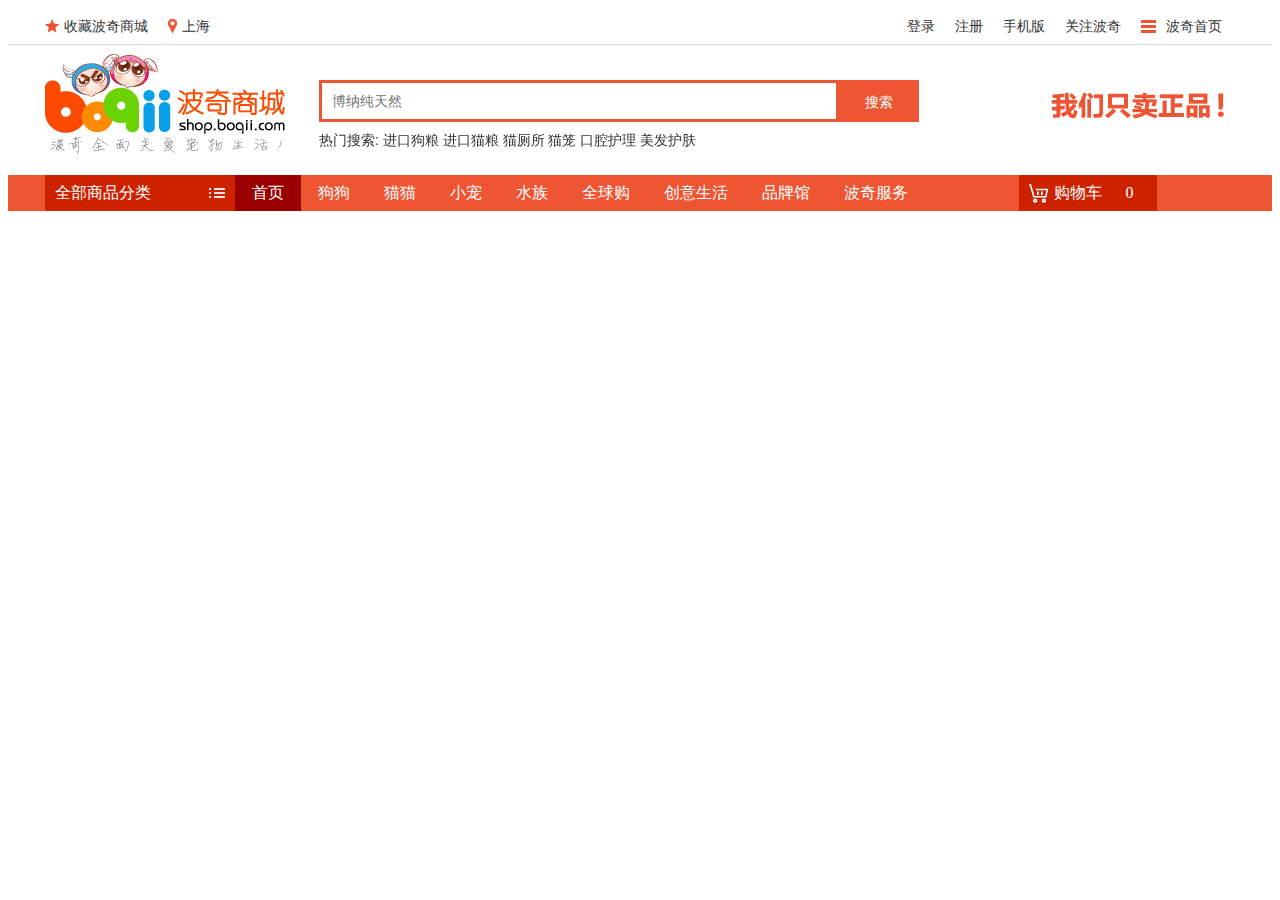
<file: boqi-2018/static/index.html>
<!DOCTYPE html>
<html lang="en">
<head>
    <meta charset="UTF-8">
    <meta name="viewport" content="width=device-width, initial-scale=1.0">
    <meta http-equiv="X-UA-Compatible" content="ie=edge">
    <!-- <link rel="stylesheet" href="../css/reset.css"> -->
    <link rel="stylesheet" href="../css/index.css">  
    <link rel="shortcut icon" href="http://shop.boqii.com/favicon.ico">
    <script src="../js/vue.js"></script>
    <title>小飞波奇网-仿</title>
</head>
<body>
    <!-- 1.工具栏 toolbar--开始-->
    <div id='toolbar'>
        <div class="toolbar_auto">
            <div class="left">
                <div class="collect">
                    <span></span><a href="">收藏波奇商城</a>
                </div>
                <div class='city'>
                    <span></span><span>上海</span>
                </div>
            </div>
            <div class="right">
                <ul>
                    <li><a href="">登录</a></li>
                    <li><a href="">注册</a></li>
                    <li><a href="">手机版</a></li>
                    <li><a href="">关注波奇</a></li>
                    <li><span></span><a href="">波奇首页</a></li>
                </ul>
            </div>
        </div>
    </div>
    <!-- 结束 -->
    <!-- 2.header栏logo,search 开始 -->
    <div id='header'>
        <div class="top_auto">
            <div class="logo_left">
                <a href=""><img src="../image/header/logon.jpg" alt=""></a>
            </div>
            <div class="top_search">
                <div class='top_search_t'>
                    <form action="" id='top_search_submit'>
                        <input type="text" placeholder="博纳纯天然" autofocus>
                        <input type="submit" value="搜索">
                    </form>
                </div>
                <!-- 关键词搜索推荐 -->
                <!-- <div class="top_search_recommend">
                    <ul>
                        <li></li>
                    </ul>
                </div> -->
                <div class="top_search-b">
                    <span>热门搜索:</span>
                     <a href="">进口狗粮</a>
                     <a href="">进口猫粮</a>
                     <a href="">猫厕所</a>
                     <a href="">猫笼</a>
                     <a href="">口腔护理</a>
                     <a href="">美发护肤</a>                    
                </div>
            </div>
            <div class="top_right">
                <img src="../image/header/ad2.gif" alt="">
            </div>
        </div>
    </div>
    <!-- 结束 -->
    <!-- 3.导航栏nav开始 -->
    <div id="nav">
        <div class="nav_auto">
            <div class="nav_left">
                <a href="">全部商品分类</a>
                <span></span>
            </div>
            <div class="nav_center">
                <a href="" class='active'>首页</a>
                <a href="">狗狗</a>
                <a href="">猫猫</a>
                <a href="">小宠</a>
                <a href="">水族</a>
                <a href="">全球购</a>
                <a href="">创意生活</a>
                <a href="">品牌馆</a>
                <a href="">波奇服务</a>
            </div>
            <div class="shop_left">
                <div class="shop_c">
                    <div class="shop_text">
                        <span></span>
                        <a href="">购物车</a>
                    </div>          
                    <span class="ITopCatNum">0</span>
                </div>
                <!-- 购物车内容模块 -->
                <div class="shop_cart none"></div>
            </div>
        </div>
    </div>

</body>
<script src="../js/jquery-1.11.3.js"></script>
<script>
    $('.nav_center').on('mouseover','a',function(){
        $(this).addClass(`active`)
               .siblings(':not(:first)').removeClass('active')
    })
    $('.nav_center').on('mouseout','a',function(){
        
        $(this).parent().children(':not(:first)').removeClass('active')
    })
</script>
</html>
</file>
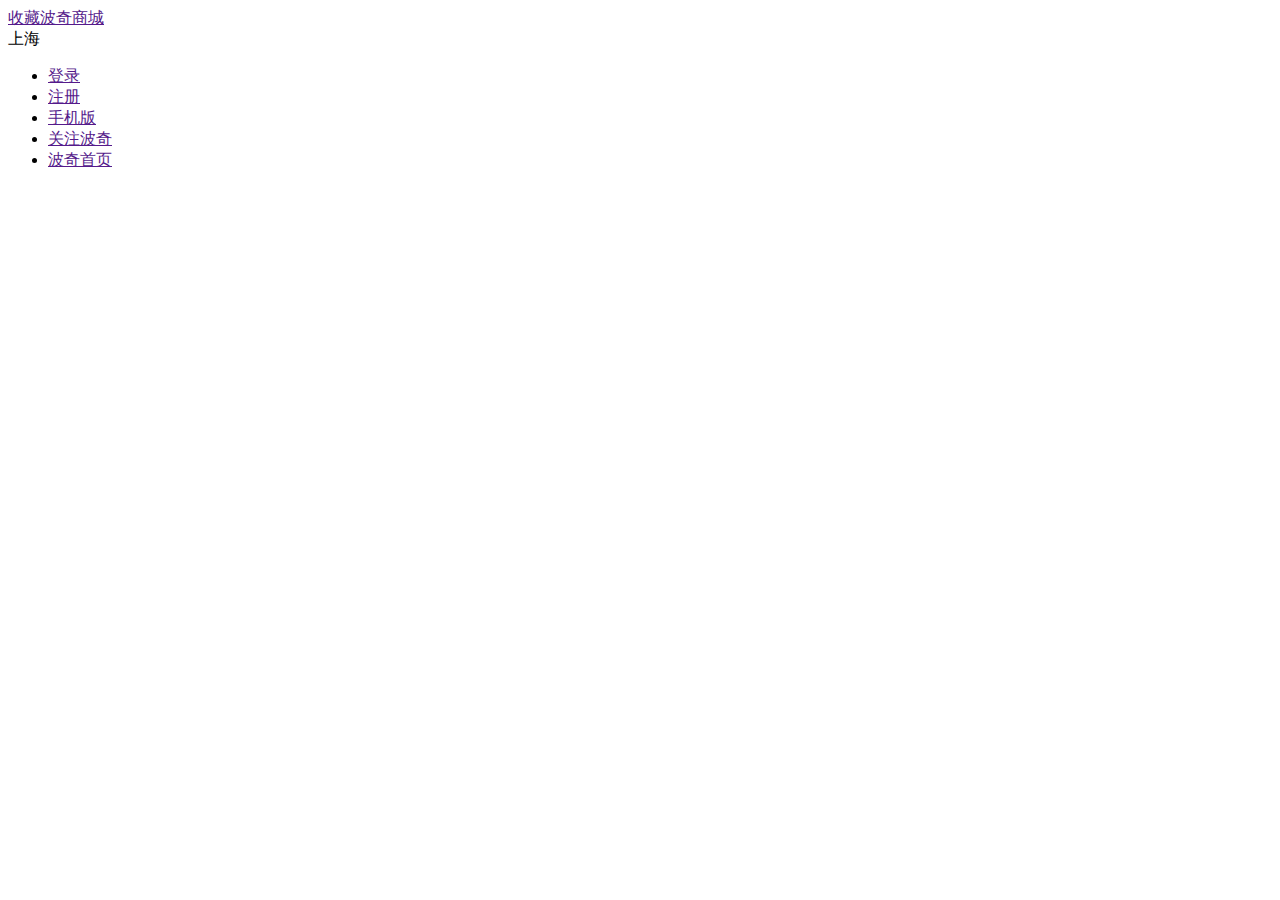
<file: boqi-2018/static/header.html>
<!DOCTYPE html>
<html lang="en">
<head>
    <meta charset="UTF-8">
    <meta name="viewport" content="width=device-width, initial-scale=1.0">
    <meta http-equiv="X-UA-Compatible" content="ie=edge">
    <link rel="stylesheet" href="">
    <title>Document</title>
</head>
<body>
    <div id='toolbar'>
        <div class="toolbar_auto">
            <div class="left">
                <div class="collect">
                    <span></span><a href="">收藏波奇商城</a>
                </div>
                <div class='city'>
                    <span></span><span>上海</span>
                </div>
            </div>
            <div class="right">
                <ul>
                    <li><a href="">登录</a></li>
                    <li><a href="">注册</a></li>
                    <li><a href="">手机版</a></li>
                    <li><a href="">关注波奇</a></li>
                    <li><a href="">波奇首页</a></li>
                </ul>
            </div>
        </div>
    </div>
</body>
</html>
</file>
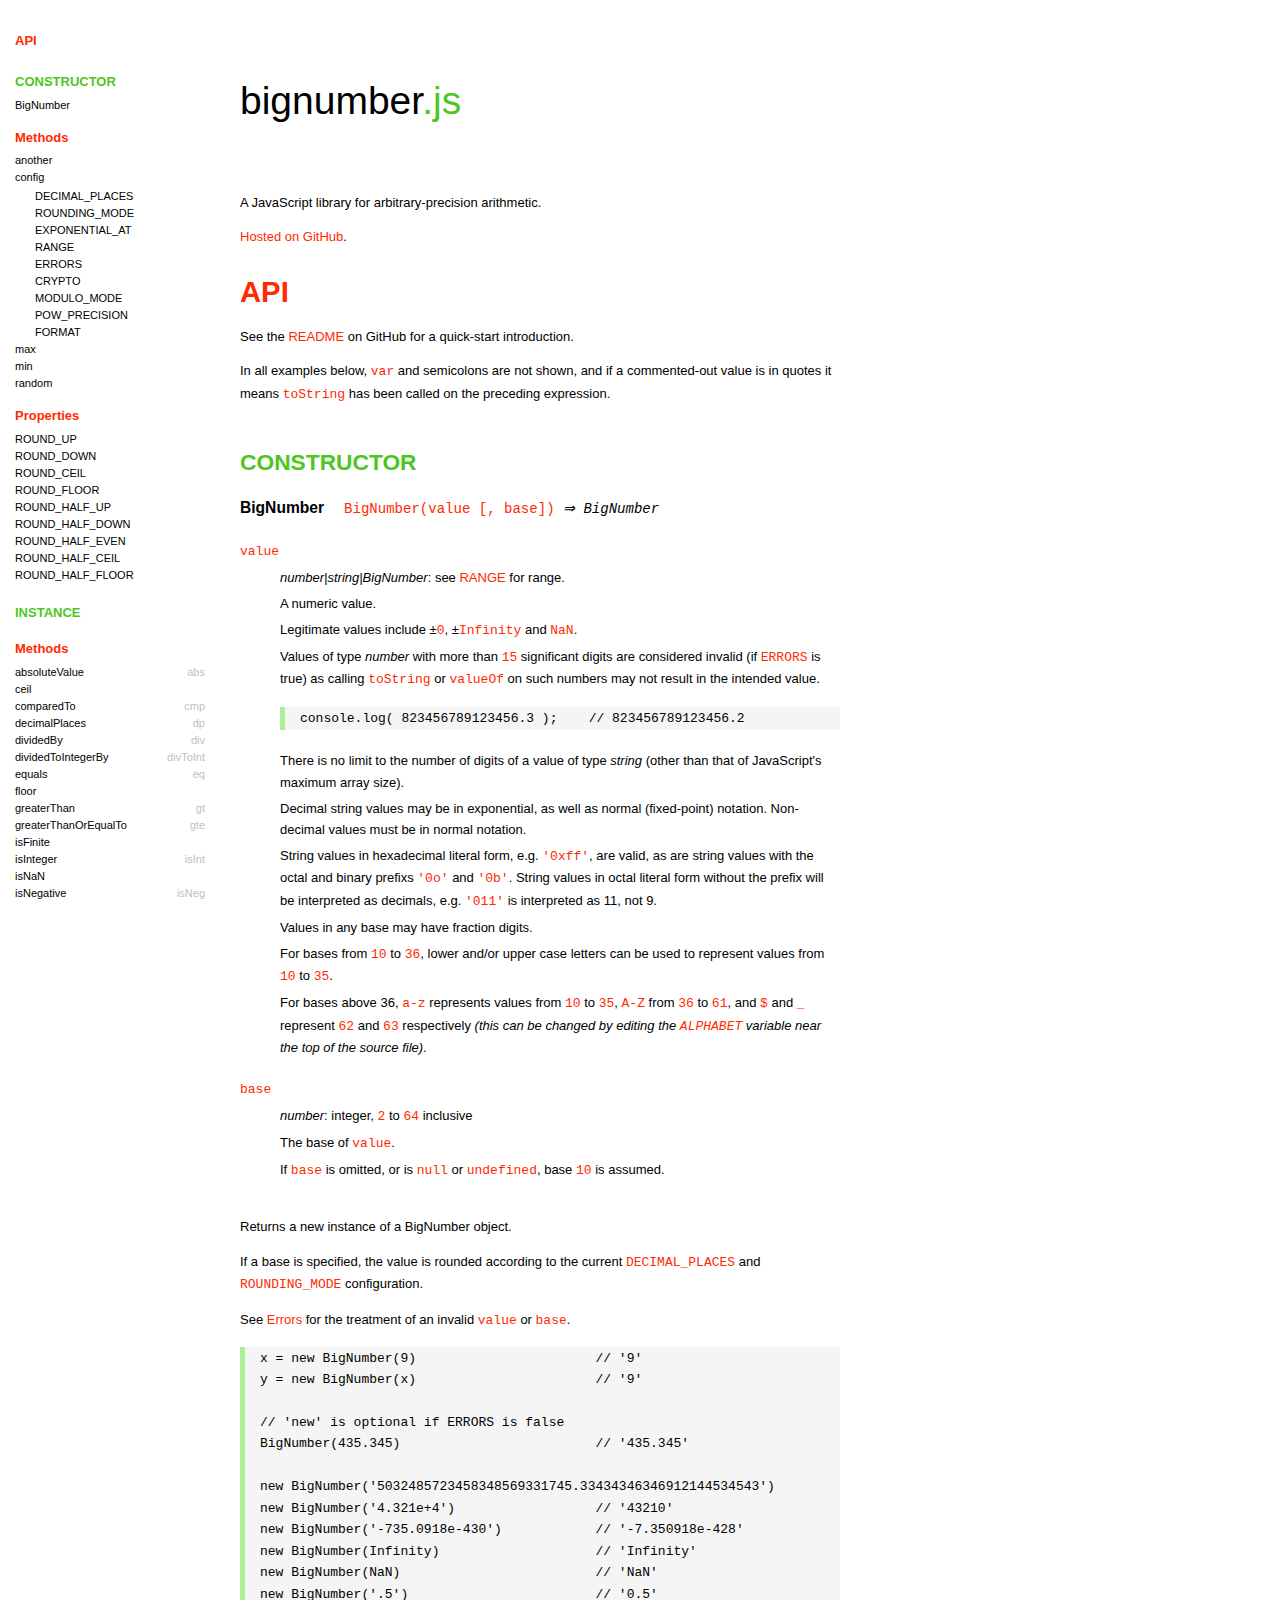
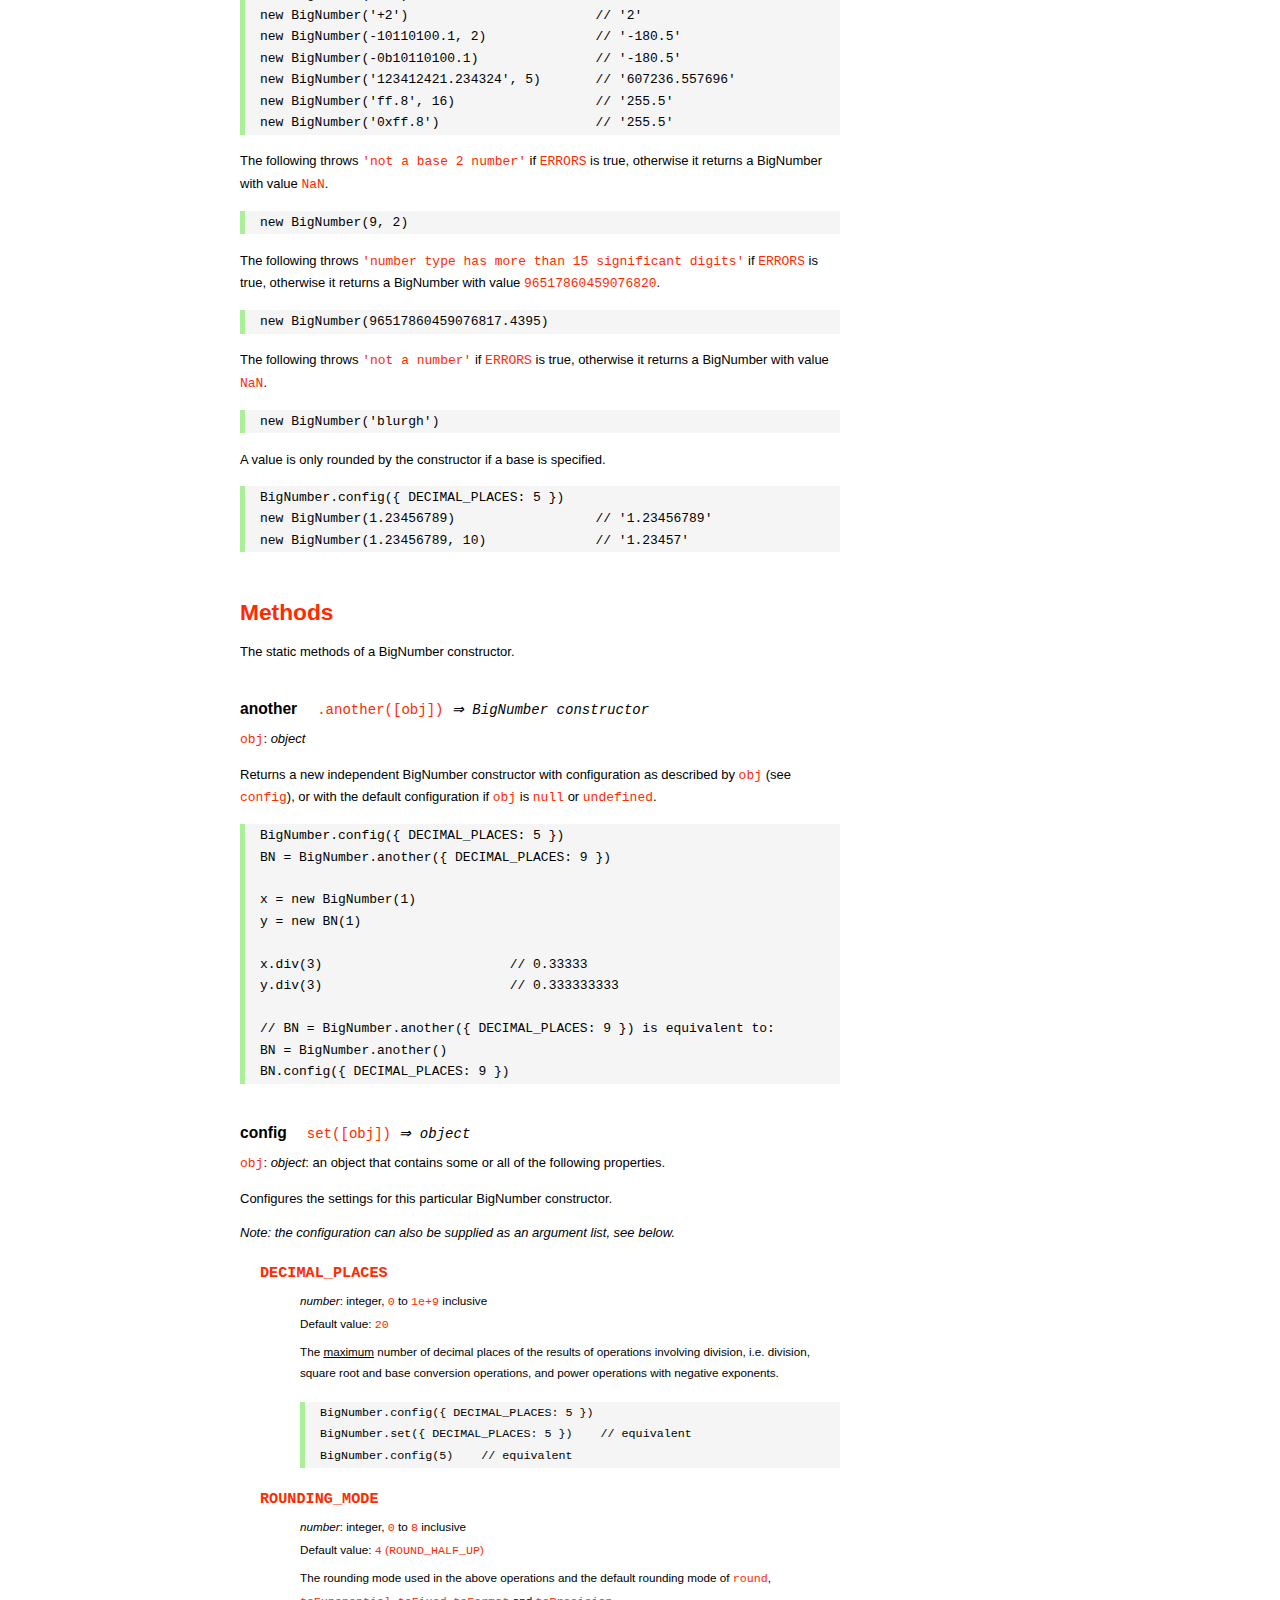
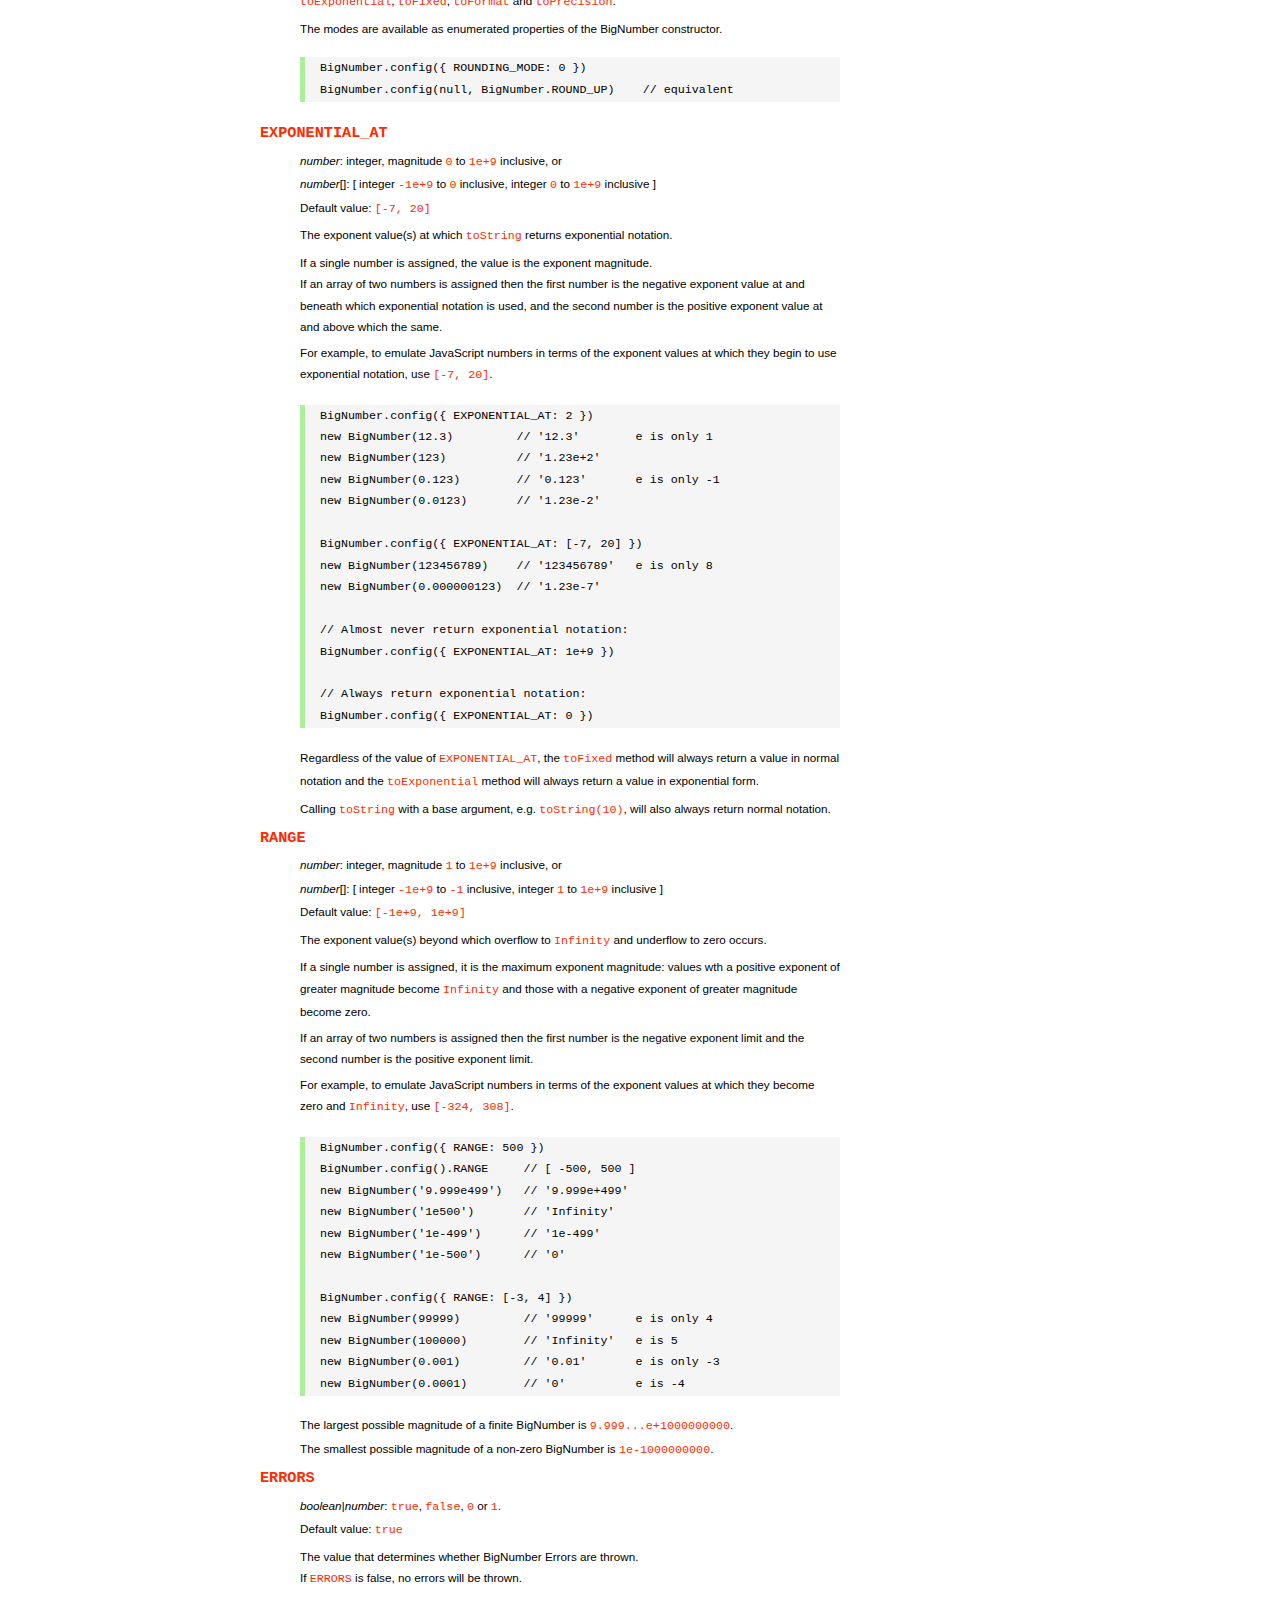
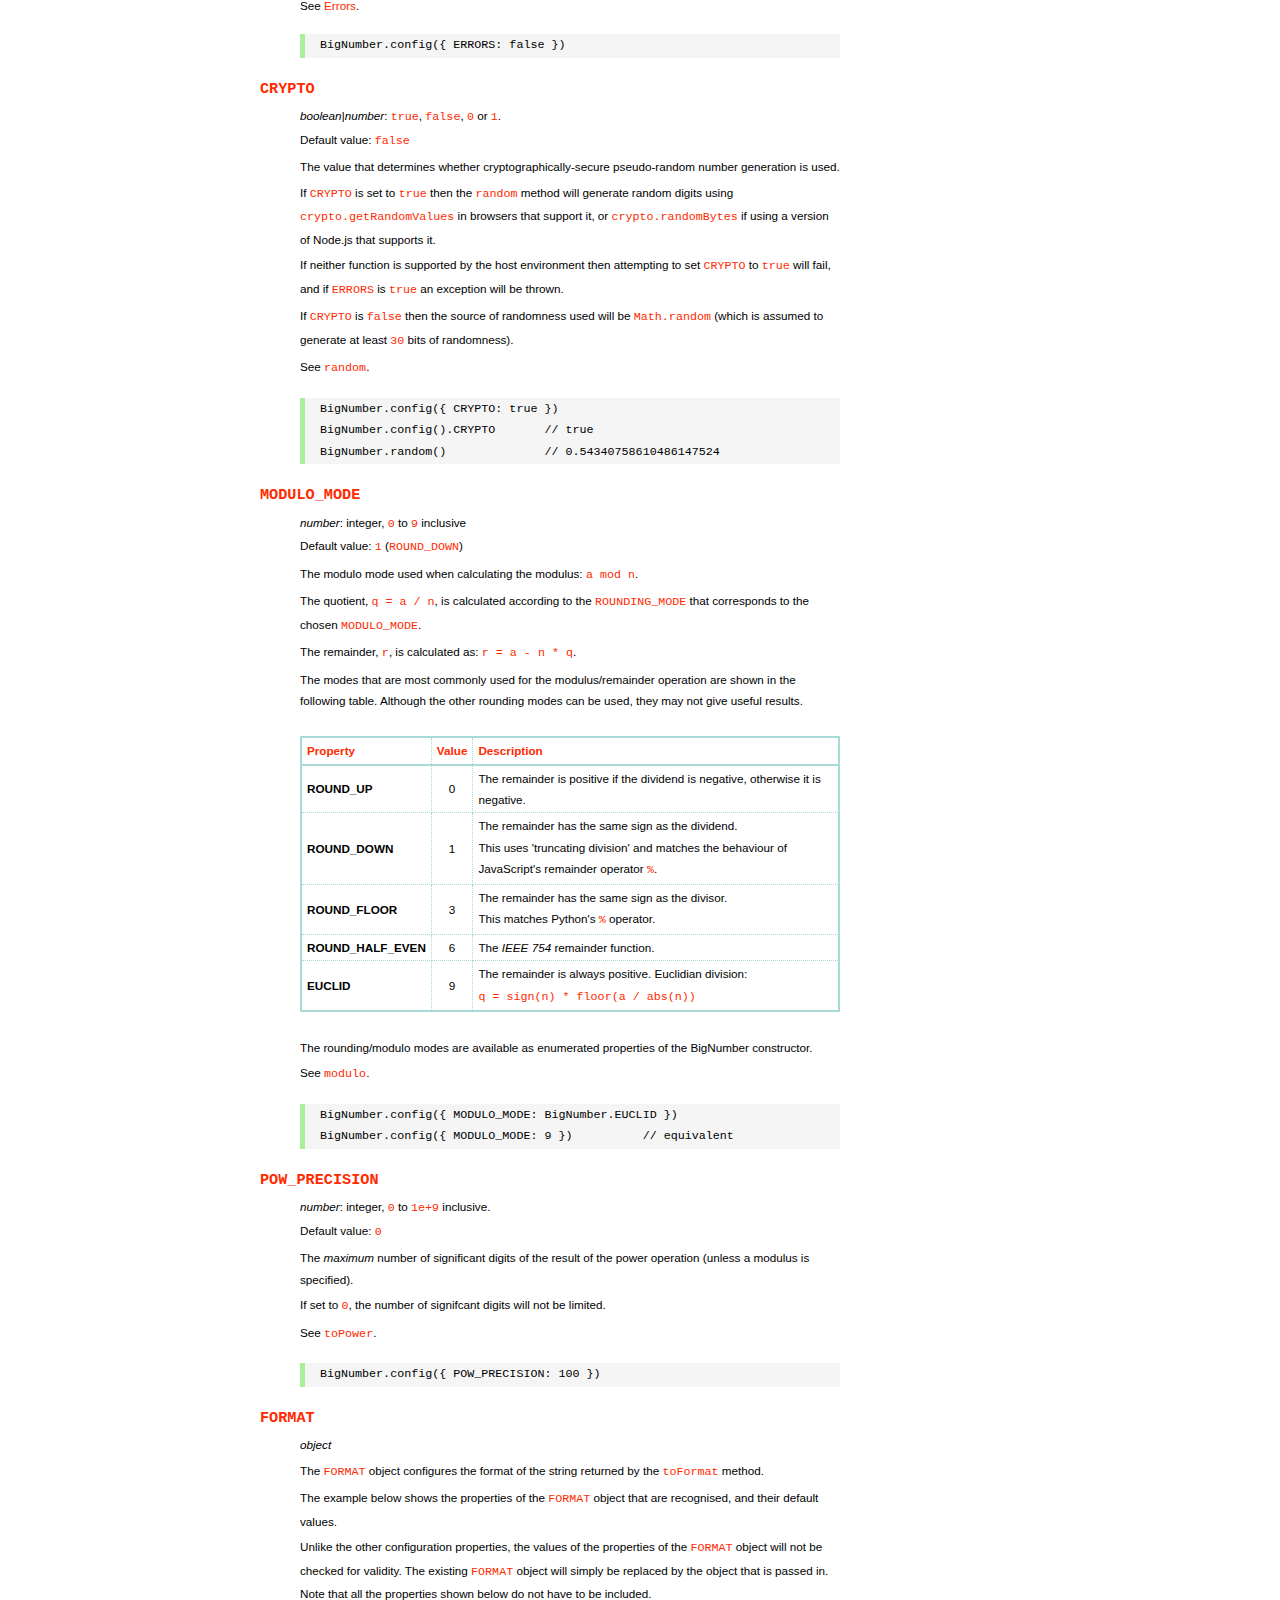
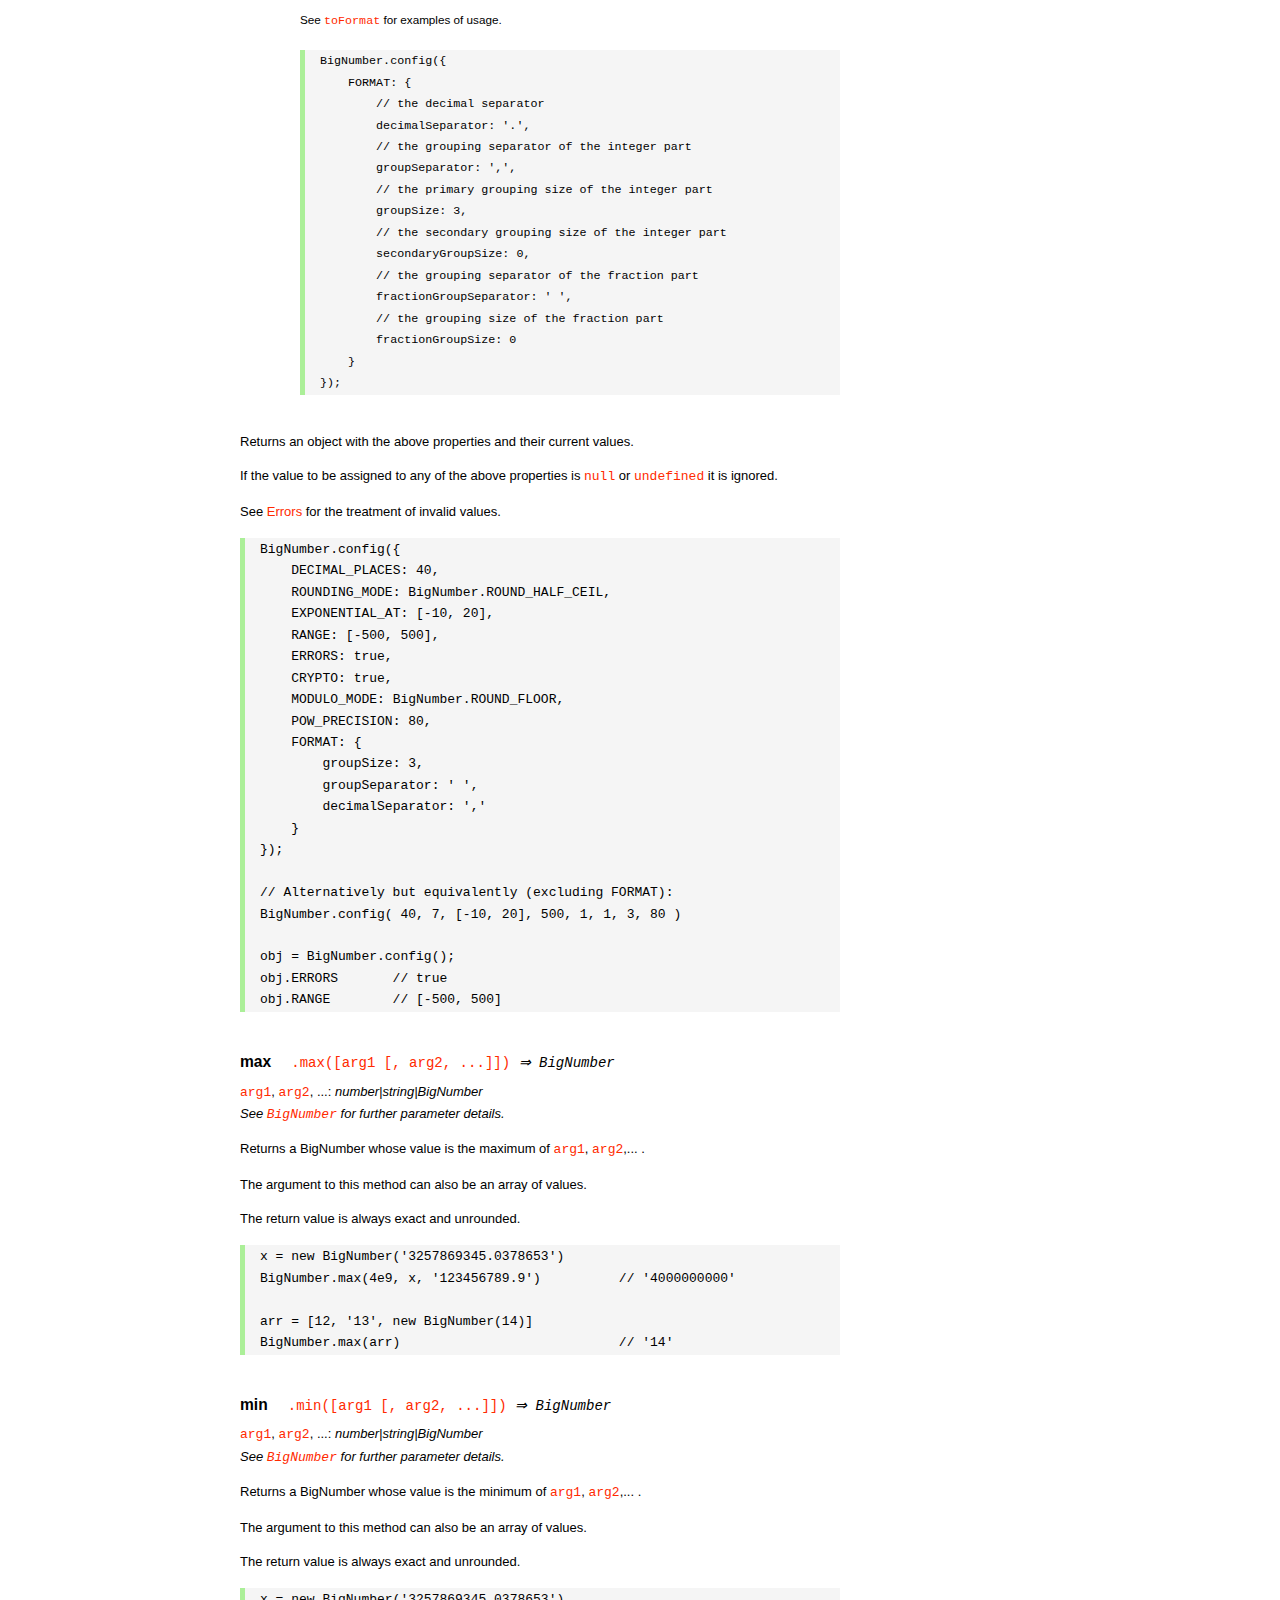
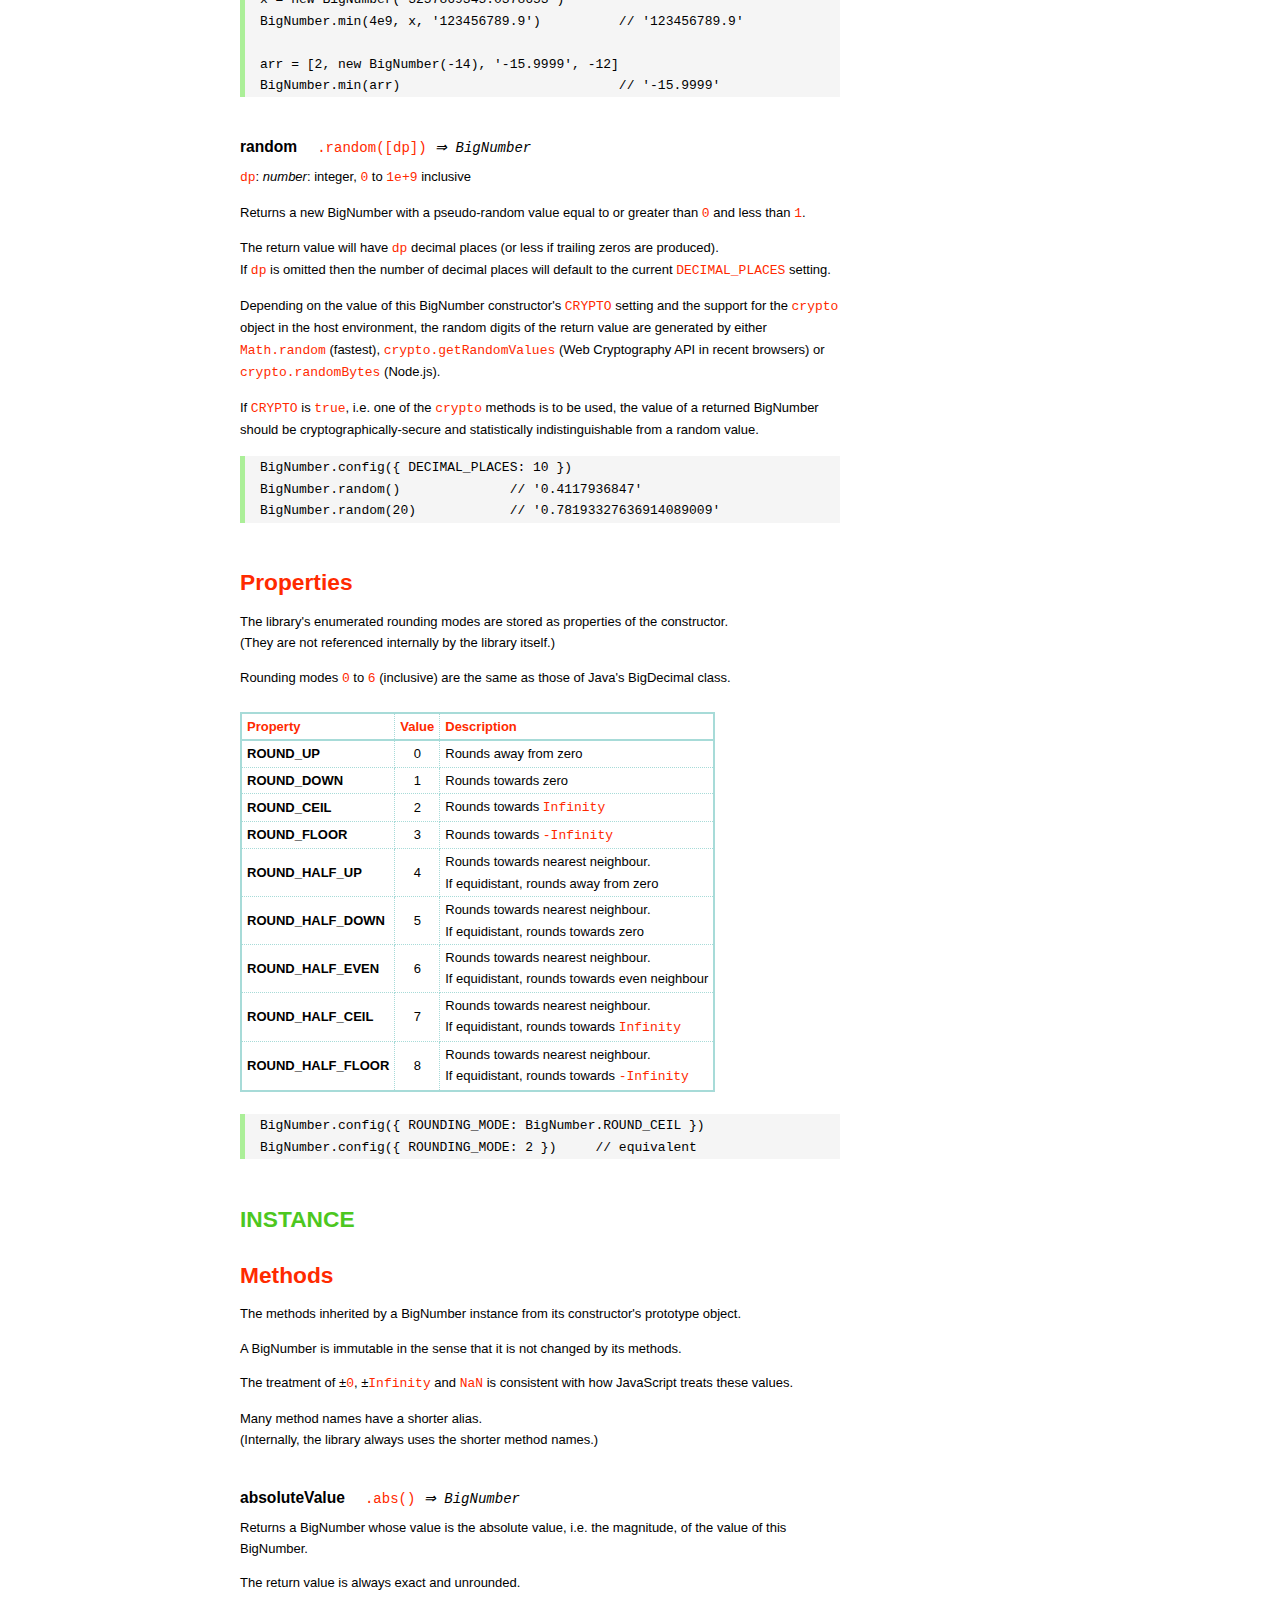
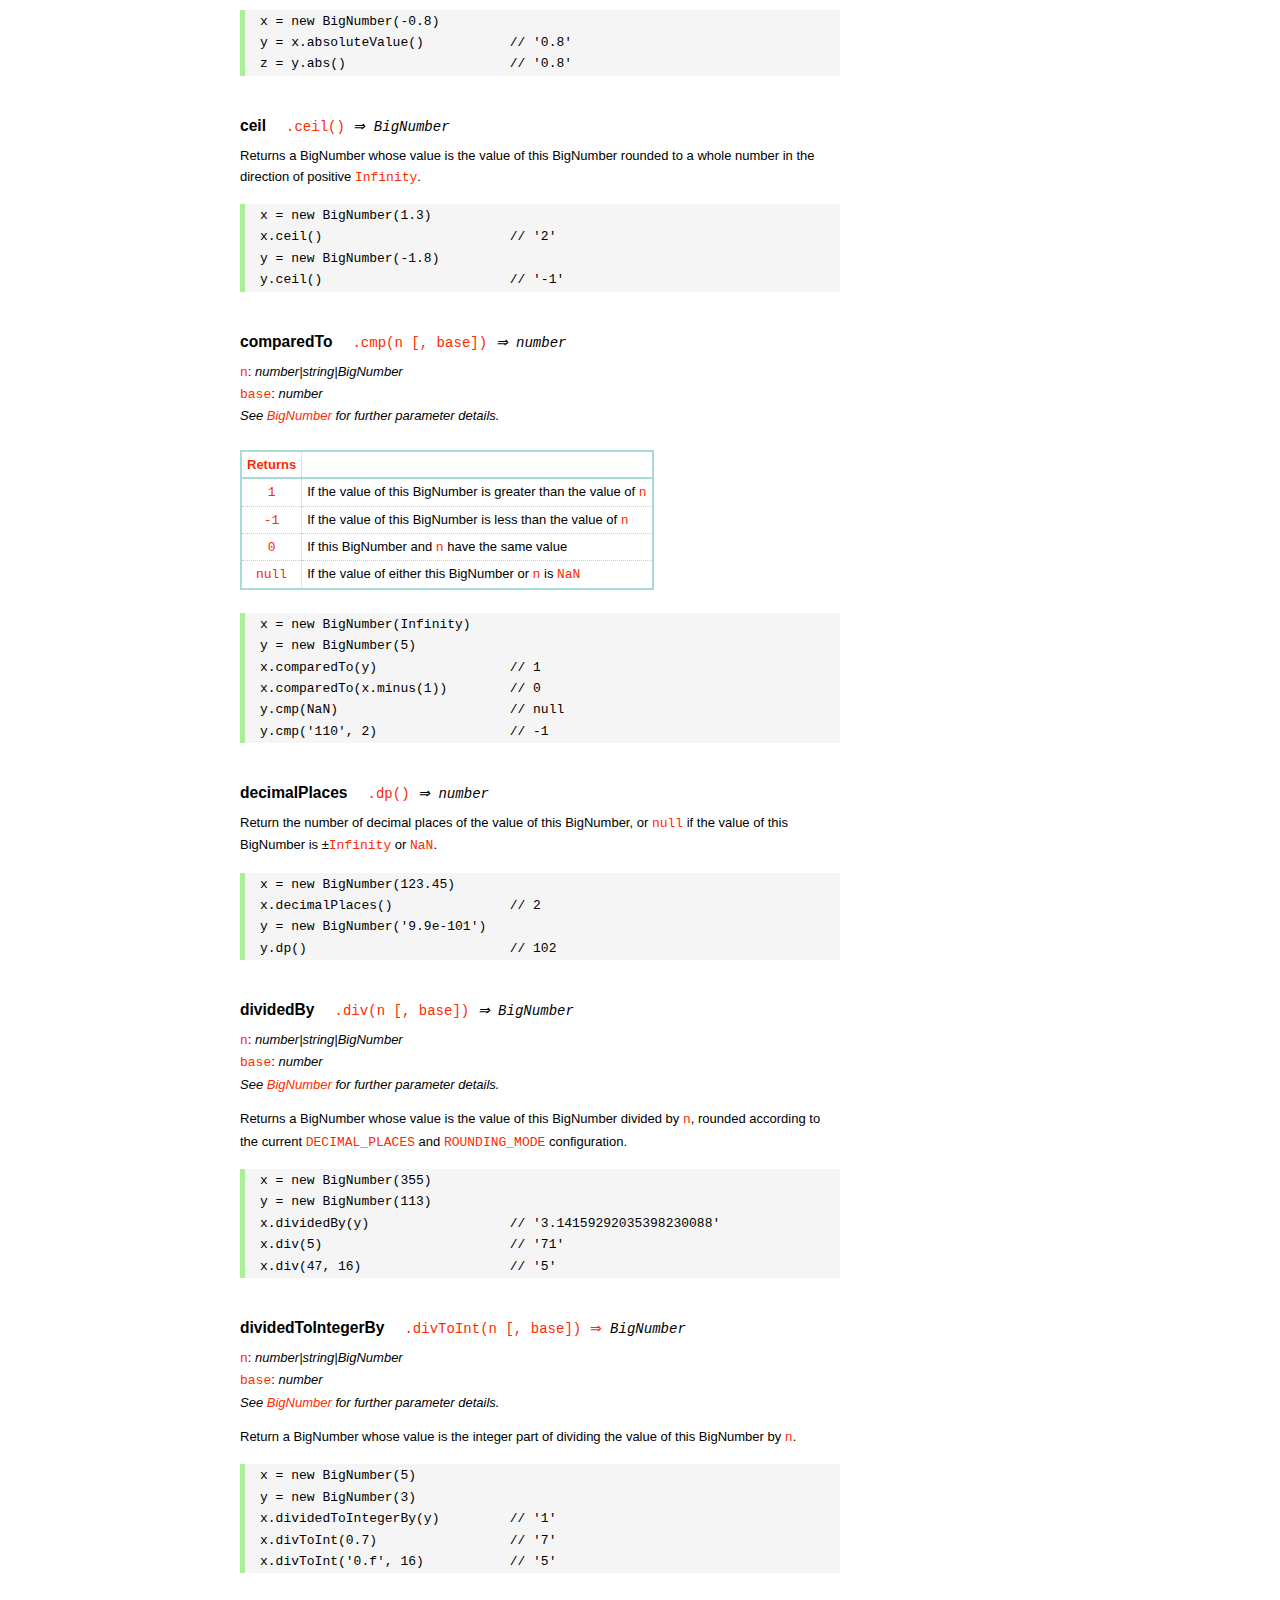
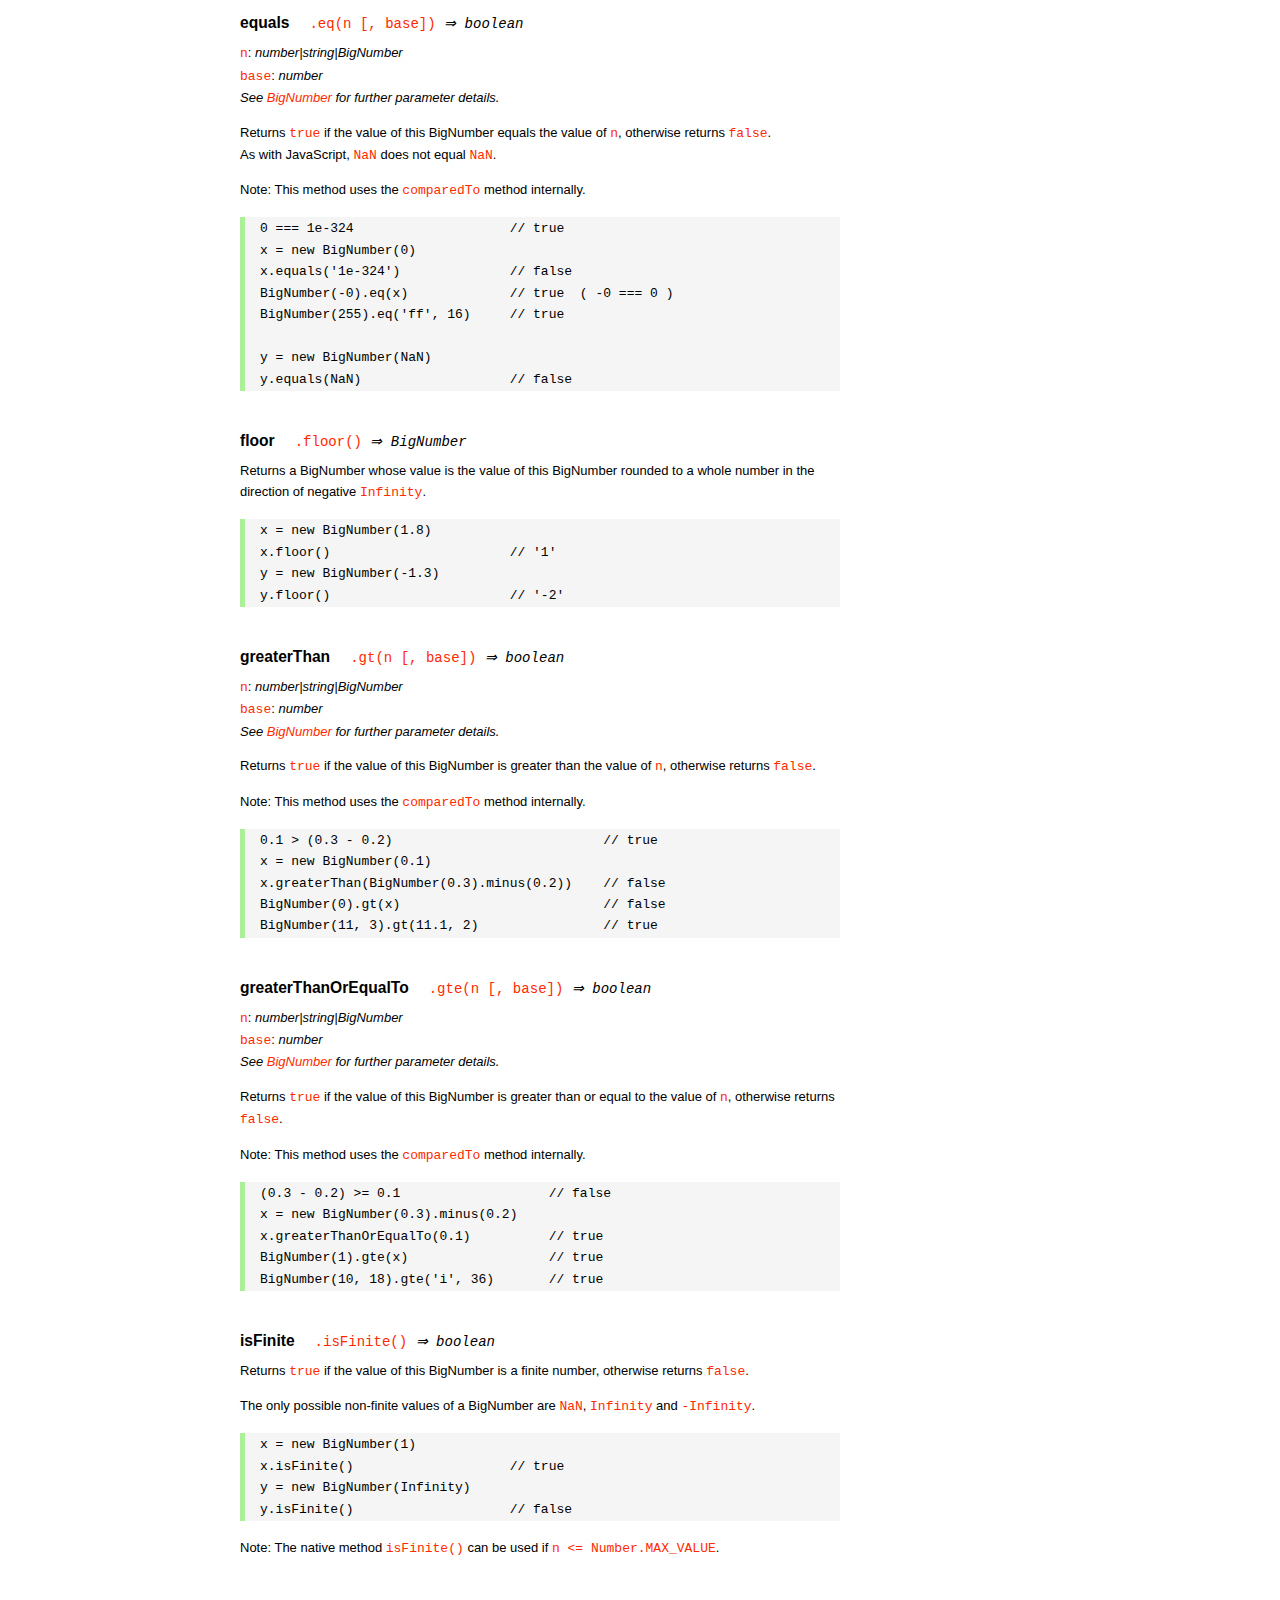
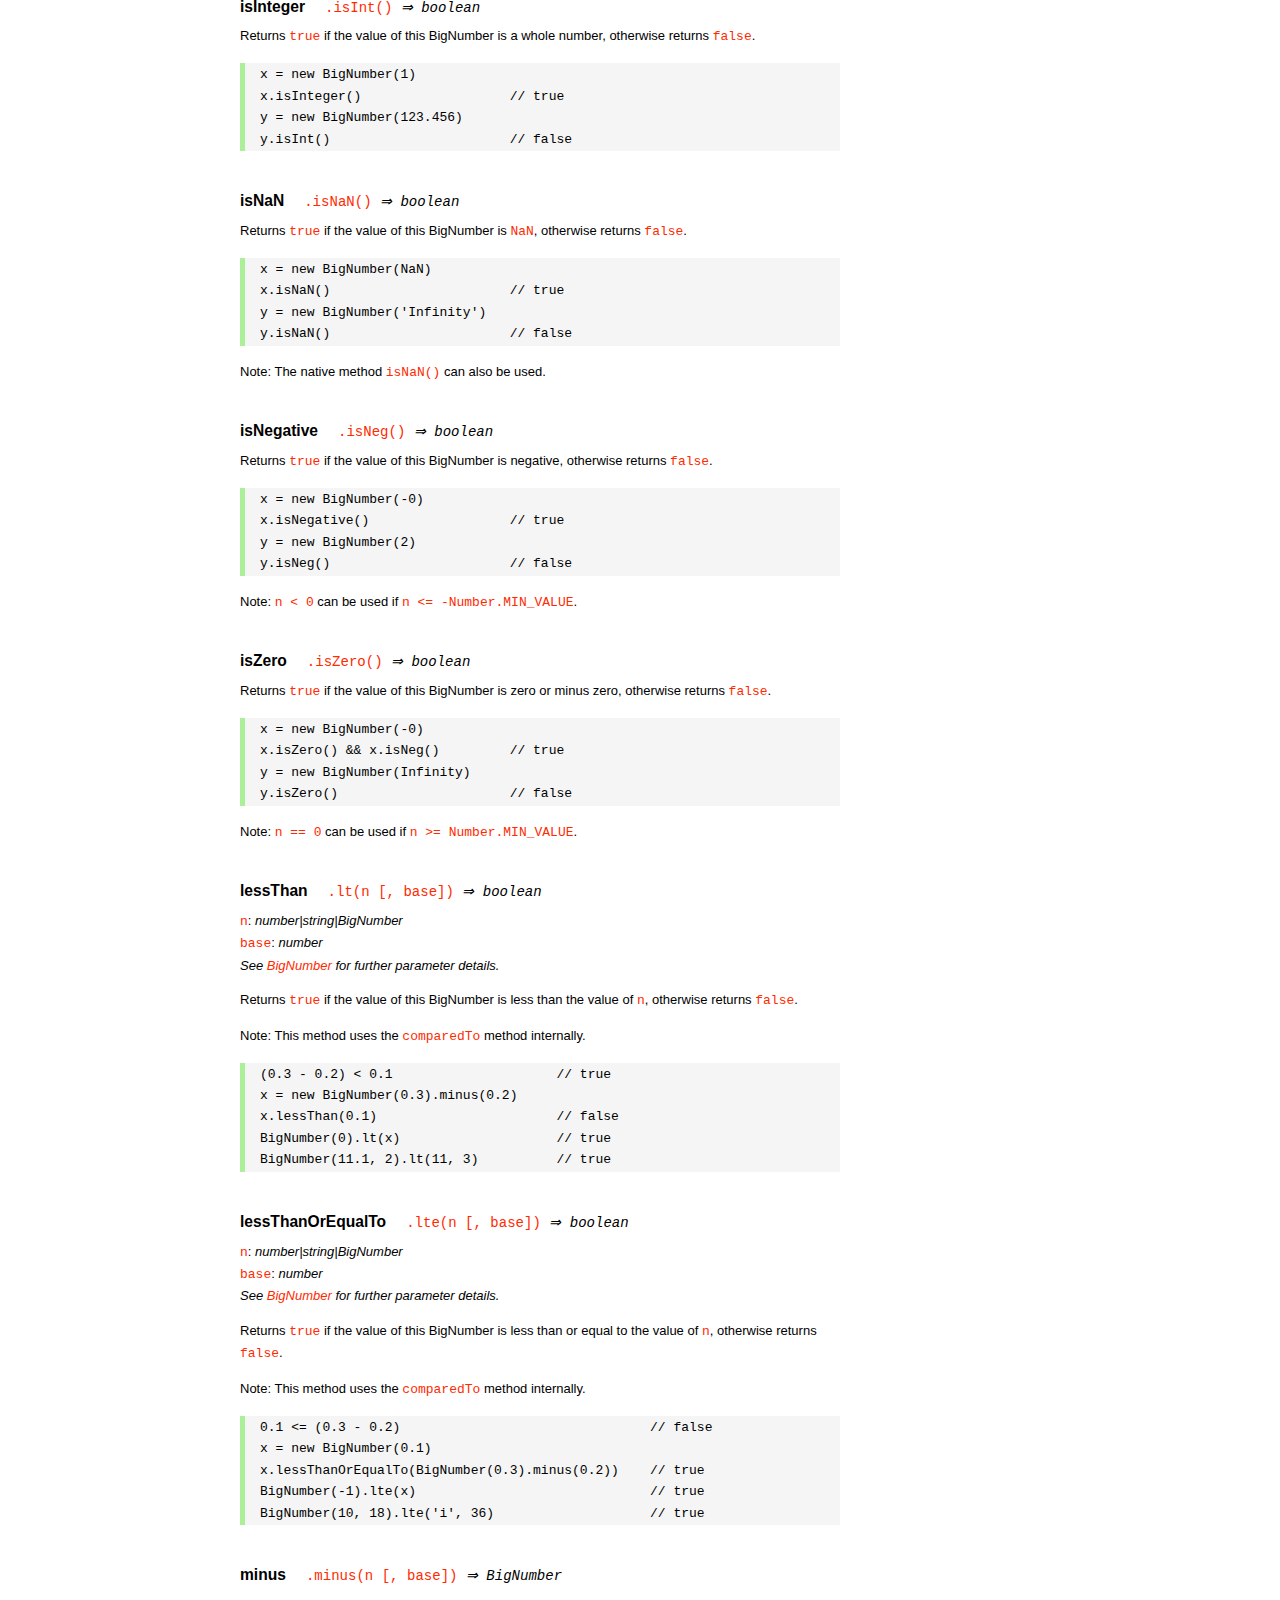
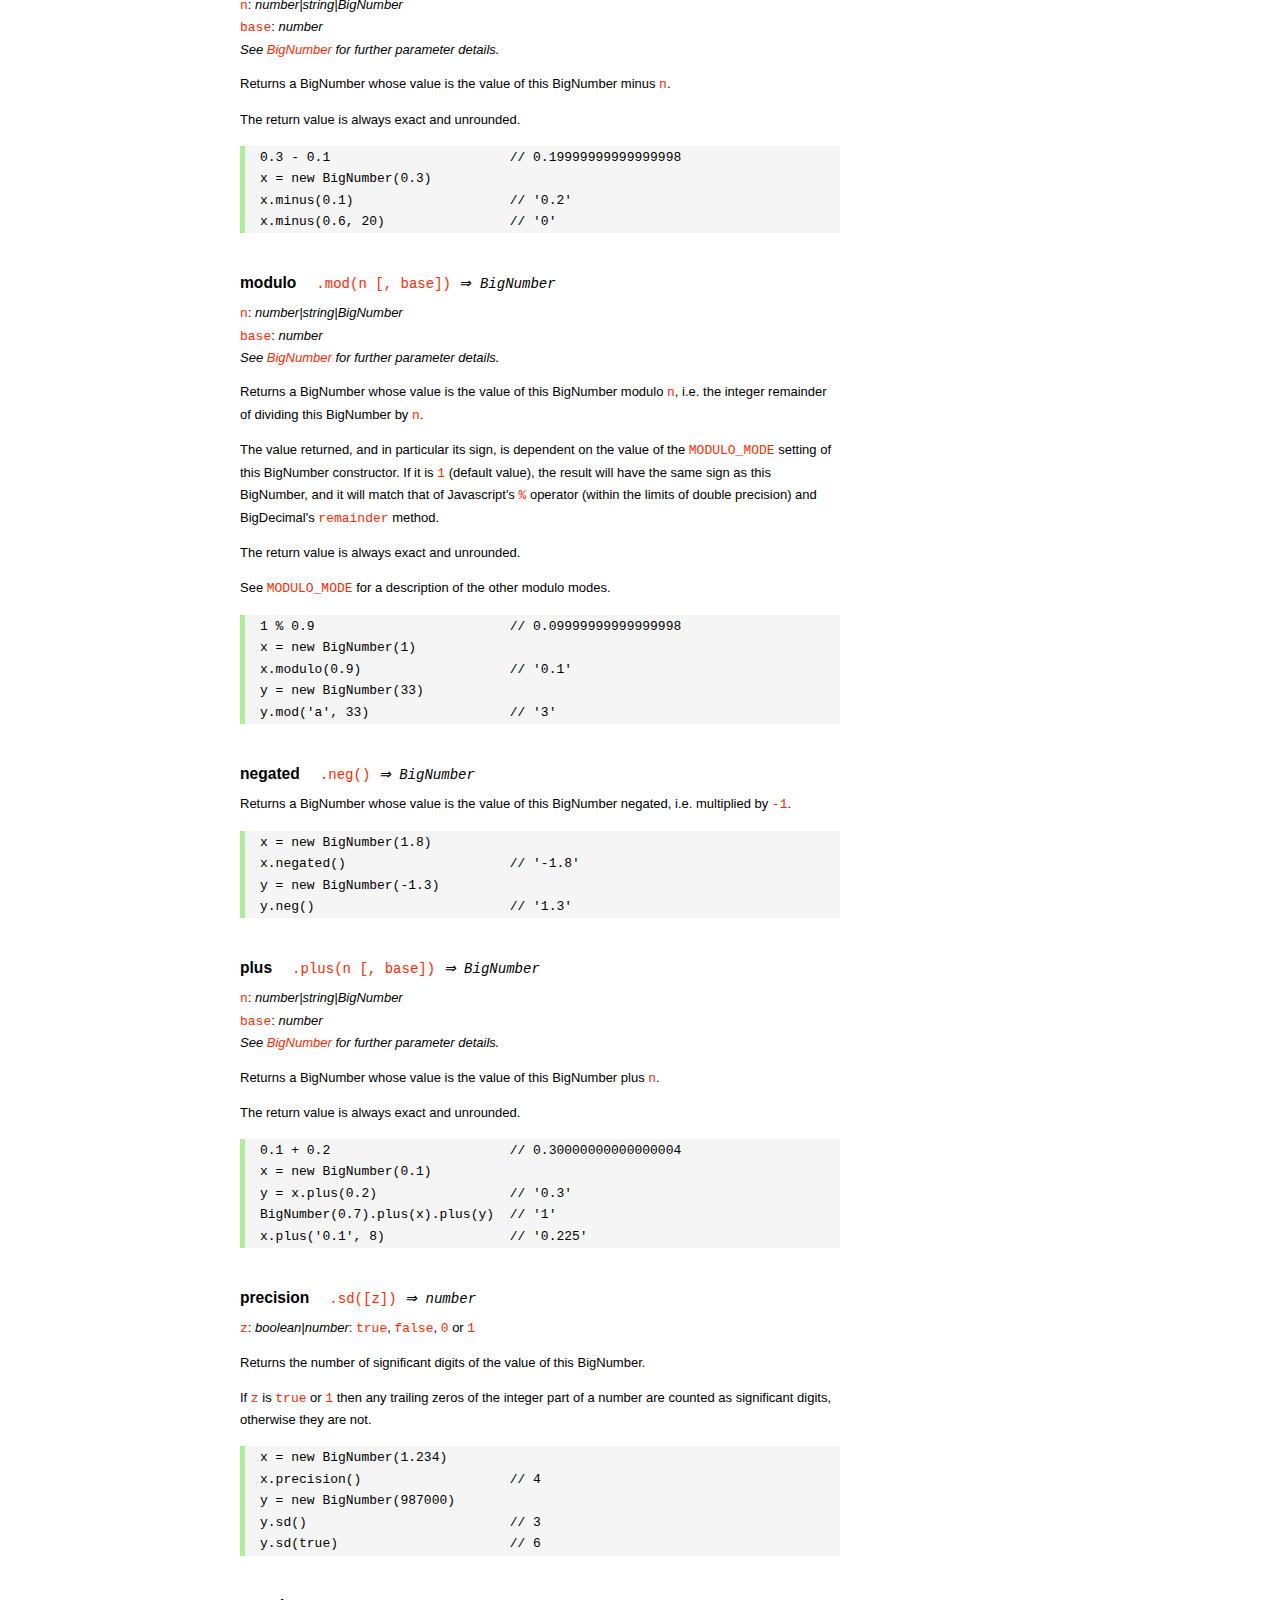
<file: boqi-2018/node_modules/mysql/node_modules/bignumber.js/doc/API.html>
<!DOCTYPE HTML>
<html>
<head>
<meta charset="utf-8">
<meta http-equiv="X-UA-Compatible" content="IE=edge">
<meta name="Author" content="M Mclaughlin">
<title>bignumber.js API</title>
<style>
html{font-size:100%}
body{background:#fff;font-family:"Helvetica Neue",Helvetica,Arial,sans-serif;font-size:13px;
  line-height:1.65em;min-height:100%;margin:0}
body,i{color:#000}
.nav{background:#fff;position:fixed;top:0;bottom:0;left:0;width:200px;overflow-y:auto;
  padding:15px 0 30px 15px}
div.container{width:600px;margin:50px 0 50px 240px}
p{margin:0 0 1em;width:600px}
pre,ul{margin:1em 0}
h1,h2,h3,h4,h5{margin:0;padding:1.5em 0 0}
h1,h2{padding:.75em 0}
h1{font:400 3em Verdana,sans-serif;color:#000;margin-bottom:1em}
h2{font-size:2.25em;color:#ff2a00}
h3{font-size:1.75em;color:#4dc71f}
h4{font-size:1.75em;color:#ff2a00;padding-bottom:.75em}
h5{font-size:1.2em;margin-bottom:.4em}
h6{font-size:1.1em;margin-bottom:0.8em;padding:0.5em 0}
dd{padding-top:.35em}
dt{padding-top:.5em}
b{font-weight:700}
dt b{font-size:1.3em}
a,a:visited{color:#ff2a00;text-decoration:none}
a:active,a:hover{outline:0;text-decoration:underline}
.nav a,.nav b,.nav a:visited{display:block;color:#ff2a00;font-weight:700; margin-top:15px}
.nav b{color:#4dc71f;margin-top:20px;cursor:default;width:auto}
ul{list-style-type:none;padding:0 0 0 20px}
.nav ul{line-height:14px;padding-left:0;margin:5px 0 0}
.nav ul a,.nav ul a:visited,span{display:inline;color:#000;font-family:Verdana,Geneva,sans-serif;
  font-size:11px;font-weight:400;margin:0}
.inset,ul.inset{margin-left:20px}
.inset{font-size:.9em}
.nav li{width:auto;margin:0 0 3px}
.alias{font-style:italic;margin-left:20px}
table{border-collapse:collapse;border-spacing:0;border:2px solid #a7dbd8;margin:1.75em 0;padding:0}
td,th{text-align:left;margin:0;padding:2px 5px;border:1px dotted #a7dbd8}
th{border-top:2px solid #a7dbd8;border-bottom:2px solid #a7dbd8;color:#ff2a00}
code,pre{font-family:Consolas, monaco, monospace;font-weight:400}
pre{background:#f5f5f5;white-space:pre-wrap;word-wrap:break-word;border-left:5px solid #abef98;
  padding:1px 0 1px 15px;margin:1.2em 0}
code,.nav-title{color:#ff2a00}
.end{margin-bottom:25px}
.centre{text-align:center}
.error-table{font-size:13px;width:100%}
#faq{margin:3em 0 0}
li span{float:right;margin-right:10px;color:#c0c0c0}
#js{font:inherit;color:#4dc71f}
</style>
</head>
<body>

  <div class="nav">

    <a class='nav-title' href="#">API</a>

    <b> CONSTRUCTOR </b>
    <ul>
      <li><a href="#bignumber">BigNumber</a></li>
    </ul>

    <a href="#methods">Methods</a>
    <ul>
      <li><a href="#another">another</a></li>
      <li><a href="#config" >config</a></li>
      <li>
        <ul class="inset">
          <li><a href="#decimal-places">DECIMAL_PLACES</a></li>
          <li><a href="#rounding-mode" >ROUNDING_MODE</a></li>
          <li><a href="#exponential-at">EXPONENTIAL_AT</a></li>
          <li><a href="#range"         >RANGE</a></li>
          <li><a href="#errors"        >ERRORS</a></li>
          <li><a href="#crypto"        >CRYPTO</a></li>
          <li><a href="#modulo-mode"   >MODULO_MODE</a></li>
          <li><a href="#pow-precision" >POW_PRECISION</a></li>
          <li><a href="#format"        >FORMAT</a></li>
        </ul>
      </li>
      <li><a href="#max"   >max</a></li>
      <li><a href="#min"   >min</a></li>
      <li><a href="#random">random</a></li>
    </ul>

    <a href="#constructor-properties">Properties</a>
    <ul>
      <li><a href="#round-up"        >ROUND_UP</a></li>
      <li><a href="#round-down"      >ROUND_DOWN</a></li>
      <li><a href="#round-ceil"      >ROUND_CEIL</a></li>
      <li><a href="#round-floor"     >ROUND_FLOOR</a></li>
      <li><a href="#round-half-up"   >ROUND_HALF_UP</a></li>
      <li><a href="#round-half-down" >ROUND_HALF_DOWN</a></li>
      <li><a href="#round-half-even" >ROUND_HALF_EVEN</a></li>
      <li><a href="#round-half-ceil" >ROUND_HALF_CEIL</a></li>
      <li><a href="#round-half-floor">ROUND_HALF_FLOOR</a></li>
    </ul>

    <b> INSTANCE </b>

    <a href="#prototype-methods">Methods</a>
    <ul>
      <li><a href="#abs"    >absoluteValue       </a><span>abs</span>     </li>
      <li><a href="#ceil"   >ceil                </a>                     </li>
      <li><a href="#cmp"    >comparedTo          </a><span>cmp</span>     </li>
      <li><a href="#dp"     >decimalPlaces       </a><span>dp</span>      </li>
      <li><a href="#div"    >dividedBy           </a><span>div</span>     </li>
      <li><a href="#divInt" >dividedToIntegerBy  </a><span>divToInt</span></li>
      <li><a href="#eq"     >equals              </a><span>eq</span>      </li>
      <li><a href="#floor"  >floor               </a>                     </li>
      <li><a href="#gt"     >greaterThan         </a><span>gt</span>      </li>
      <li><a href="#gte"    >greaterThanOrEqualTo</a><span>gte</span>     </li>
      <li><a href="#isF"    >isFinite            </a>                     </li>
      <li><a href="#isInt"  >isInteger           </a><span>isInt</span>   </li>
      <li><a href="#isNaN"  >isNaN               </a>                     </li>
      <li><a href="#isNeg"  >isNegative          </a><span>isNeg</span>   </li>
      <li><a href="#isZ"    >isZero              </a>                     </li>
      <li><a href="#lt"     >lessThan            </a><span>lt</span>      </li>
      <li><a href="#lte"    >lessThanOrEqualTo   </a><span>lte</span>     </li>
      <li><a href="#minus"  >minus               </a><span>sub</span>     </li>
      <li><a href="#mod"    >modulo              </a><span>mod</span>     </li>
      <li><a href="#neg"    >negated             </a><span>neg</span>     </li>
      <li><a href="#plus"   >plus                </a><span>add</span>     </li>
      <li><a href="#sd"     >precision           </a><span>sd</span>      </li>
      <li><a href="#round"  >round               </a>                     </li>
      <li><a href="#shift"  >shift               </a>                     </li>
      <li><a href="#sqrt"   >squareRoot          </a><span>sqrt</span>    </li>
      <li><a href="#times"  >times               </a><span>mul</span>     </li>
      <li><a href="#toD"    >toDigits            </a>                     </li>
      <li><a href="#toE"    >toExponential       </a>                     </li>
      <li><a href="#toFix"  >toFixed             </a>                     </li>
      <li><a href="#toFor"  >toFormat            </a>                     </li>
      <li><a href="#toFr"   >toFraction          </a>                     </li>
      <li><a href="#toJSON" >toJSON              </a>                     </li>
      <li><a href="#toN"    >toNumber            </a>                     </li>
      <li><a href="#pow"    >toPower             </a><span>pow</span>     </li>
      <li><a href="#toP"    >toPrecision         </a>                     </li>
      <li><a href="#toS"    >toString            </a>                     </li>
      <li><a href="#trunc"  >truncated           </a><span>trunc</span>   </li>
      <li><a href="#valueOf">valueOf             </a>                     </li>
    </ul>

    <a href="#instance-properties">Properties</a>
    <ul>
      <li><a href="#coefficient">c: coefficient</a></li>
      <li><a href="#exponent"   >e: exponent</a></li>
      <li><a href="#sign"       >s: sign</a></li>
      <li><a href="#isbig"      >isBigNumber</a></li>
    </ul>

    <a href="#zero-nan-infinity">Zero, NaN &amp; Infinity</a>
    <a href="#Errors">Errors</a>
    <a class='end' href="#faq">FAQ</a>

  </div>

  <div class="container">

    <h1>bignumber<span id='js'>.js</span></h1>

    <p>A JavaScript library for arbitrary-precision arithmetic.</p>
    <p><a href="https://github.com/MikeMcl/bignumber.js">Hosted on GitHub</a>. </p>

    <h2>API</h2>

    <p>
      See the <a href='https://github.com/MikeMcl/bignumber.js'>README</a> on GitHub for a
      quick-start introduction.
    </p>
    <p>
      In all examples below, <code>var</code> and semicolons are not shown, and if a commented-out
      value is in quotes it means <code>toString</code> has been called on the preceding expression.
    </p>


    <h3>CONSTRUCTOR</h3>

    <h5 id="bignumber">
      BigNumber<code class='inset'>BigNumber(value [, base]) <i>&rArr; BigNumber</i></code>
    </h5>
    <dl>
      <dt><code>value</code></dt>
      <dd>
        <i>number|string|BigNumber</i>: see <a href='#range'>RANGE</a> for
        range.
      </dd>
      <dd>
        A numeric value.
      </dd>
      <dd>
        Legitimate values include &plusmn;<code>0</code>, &plusmn;<code>Infinity</code> and
        <code>NaN</code>.
      </dd>
      <dd>
        Values of type <em>number</em> with more than <code>15</code> significant digits are
        considered invalid (if <a href='#errors'><code>ERRORS</code></a> is true) as calling
        <code><a href='#toS'>toString</a></code> or <code><a href='#valueOf'>valueOf</a></code> on
        such numbers may not result in the intended value.
        <pre>console.log( 823456789123456.3 );    // 823456789123456.2</pre>
      </dd>
      <dd>
        There is no limit to the number of digits of a value of type <em>string</em> (other than
        that of JavaScript's maximum array size).
      </dd>
      <dd>
        Decimal string values may be in exponential, as well as normal (fixed-point) notation.
        Non-decimal values must be in normal notation.
      </dd>
      <dd>
        String values in hexadecimal literal form, e.g. <code>'0xff'</code>, are valid, as are
        string values with the octal and binary prefixs <code>'0o'</code> and <code>'0b'</code>.
        String values in octal literal form without the prefix will be interpreted as
        decimals, e.g. <code>'011'</code> is interpreted as 11, not 9.
      </dd>
      <dd>Values in any base may have fraction digits.</dd>
      <dd>
        For bases from <code>10</code> to <code>36</code>, lower and/or upper case letters can be
        used to represent values from <code>10</code> to <code>35</code>.
      </dd>
      <dd>
        For bases above 36, <code>a-z</code> represents values from <code>10</code> to
        <code>35</code>, <code>A-Z</code> from <code>36</code> to <code>61</code>, and
        <code>$</code> and <code>_</code> represent <code>62</code> and <code>63</code> respectively
        <i>(this can be changed by editing the <code>ALPHABET</code> variable near the top of the
        source file)</i>.
      </dd>
    </dl>
    <dl>
      <dt><code>base</code></dt>
      <dd>
        <i>number</i>: integer, <code>2</code> to <code>64</code> inclusive
      </dd>
      <dd>The base of <code>value</code>.</dd>
      <dd>
        If <code>base</code> is omitted, or is <code>null</code> or <code>undefined</code>, base
        <code>10</code> is assumed.
      </dd>
    </dl>
    <br />
    <p>Returns a new instance of a BigNumber object.</p>
    <p>
      If a base is specified, the value is rounded according to
      the current <a href='#decimal-places'><code>DECIMAL_PLACES</code></a> and
      <a href='#rounding-mode'><code>ROUNDING_MODE</code></a> configuration.
    </p>
    <p>
      See <a href='#Errors'>Errors</a> for the treatment of an invalid <code>value</code> or
      <code>base</code>.
    </p>
    <pre>
x = new BigNumber(9)                       // '9'
y = new BigNumber(x)                       // '9'

// 'new' is optional if ERRORS is false
BigNumber(435.345)                         // '435.345'

new BigNumber('5032485723458348569331745.33434346346912144534543')
new BigNumber('4.321e+4')                  // '43210'
new BigNumber('-735.0918e-430')            // '-7.350918e-428'
new BigNumber(Infinity)                    // 'Infinity'
new BigNumber(NaN)                         // 'NaN'
new BigNumber('.5')                        // '0.5'
new BigNumber('+2')                        // '2'
new BigNumber(-10110100.1, 2)              // '-180.5'
new BigNumber(-0b10110100.1)               // '-180.5'
new BigNumber('123412421.234324', 5)       // '607236.557696'
new BigNumber('ff.8', 16)                  // '255.5'
new BigNumber('0xff.8')                    // '255.5'</pre>
    <p>
      The following throws <code>'not a base 2 number'</code> if
      <a href='#errors'><code>ERRORS</code></a> is true, otherwise it returns a BigNumber with value
      <code>NaN</code>.
    </p>
    <pre>new BigNumber(9, 2)</pre>
    <p>
      The following throws <code>'number type has more than 15 significant digits'</code> if
      <a href='#errors'><code>ERRORS</code></a> is true, otherwise it returns a BigNumber with value
      <code>96517860459076820</code>.
    </p>
    <pre>new BigNumber(96517860459076817.4395)</pre>
    <p>
      The following throws <code>'not a number'</code> if <a href='#errors'><code>ERRORS</code></a>
      is true, otherwise it returns a BigNumber with value <code>NaN</code>.
    </p>
    <pre>new BigNumber('blurgh')</pre>
    <p>
      A value is only rounded by the constructor if a base is specified.
    </p>
    <pre>BigNumber.config({ DECIMAL_PLACES: 5 })
new BigNumber(1.23456789)                  // '1.23456789'
new BigNumber(1.23456789, 10)              // '1.23457'</pre>



    <h4 id="methods">Methods</h4>
     <p>The static methods of a BigNumber constructor.</p>




    <h5 id="another">
       another<code class='inset'>.another([obj]) <i>&rArr; BigNumber constructor</i></code>
    </h5>
    <p><code>obj</code>: <i>object</i></p>
    <p>
      Returns a new independent BigNumber constructor with configuration as described by
      <code>obj</code> (see <a href='#config'><code>config</code></a>), or with the default
      configuration if <code>obj</code> is <code>null</code> or <code>undefined</code>.
    </p>
    <pre>BigNumber.config({ DECIMAL_PLACES: 5 })
BN = BigNumber.another({ DECIMAL_PLACES: 9 })

x = new BigNumber(1)
y = new BN(1)

x.div(3)                        // 0.33333
y.div(3)                        // 0.333333333

// BN = BigNumber.another({ DECIMAL_PLACES: 9 }) is equivalent to:
BN = BigNumber.another()
BN.config({ DECIMAL_PLACES: 9 })</pre>



    <h5 id="config">config<code class='inset'>set([obj]) <i>&rArr; object</i></code></h5>
    <p>
      <code>obj</code>: <i>object</i>: an object that contains some or all of the following
      properties.
    </p>
    <p>Configures the settings for this particular BigNumber constructor.</p>
    <p><i>Note: the configuration can also be supplied as an argument list, see below.</i></p>
    <dl class='inset'>
      <dt id="decimal-places"><code><b>DECIMAL_PLACES</b></code></dt>
      <dd>
        <i>number</i>: integer, <code>0</code> to <code>1e+9</code> inclusive<br />
        Default value: <code>20</code>
      </dd>
      <dd>
        The <u>maximum</u> number of decimal places of the results of operations involving
        division, i.e. division, square root and base conversion operations, and power
        operations with negative exponents.<br />
      </dd>
      <dd>
      <pre>BigNumber.config({ DECIMAL_PLACES: 5 })
BigNumber.set({ DECIMAL_PLACES: 5 })    // equivalent
BigNumber.config(5)    // equivalent</pre>
      </dd>



      <dt id="rounding-mode"><code><b>ROUNDING_MODE</b></code></dt>
      <dd>
        <i>number</i>: integer, <code>0</code> to <code>8</code> inclusive<br />
        Default value: <code>4</code> <a href="#round-half-up">(<code>ROUND_HALF_UP</code>)</a>
      </dd>
      <dd>
        The rounding mode used in the above operations and the default rounding mode of
        <a href='#round'><code>round</code></a>,
        <a href='#toE'><code>toExponential</code></a>,
        <a href='#toFix'><code>toFixed</code></a>,
        <a href='#toFor'><code>toFormat</code></a> and
        <a href='#toP'><code>toPrecision</code></a>.
      </dd>
      <dd>The modes are available as enumerated properties of the BigNumber constructor.</dd>
       <dd>
      <pre>BigNumber.config({ ROUNDING_MODE: 0 })
BigNumber.config(null, BigNumber.ROUND_UP)    // equivalent</pre>
        </dd>



      <dt id="exponential-at"><code><b>EXPONENTIAL_AT</b></code></dt>
      <dd>
        <i>number</i>: integer, magnitude <code>0</code> to <code>1e+9</code> inclusive, or
        <br />
        <i>number</i>[]: [ integer <code>-1e+9</code> to <code>0</code> inclusive, integer
        <code>0</code> to <code>1e+9</code> inclusive ]<br />
        Default value: <code>[-7, 20]</code>
      </dd>
      <dd>
        The exponent value(s) at which <code>toString</code> returns exponential notation.
      </dd>
      <dd>
        If a single number is assigned, the value is the exponent magnitude.<br />
        If an array of two numbers is assigned then the first number is the negative exponent
        value at and beneath which exponential notation is used, and the second number is the
        positive exponent value at and above which the same.
      </dd>
      <dd>
        For example, to emulate JavaScript numbers in terms of the exponent values at which they
        begin to use exponential notation, use <code>[-7, 20]</code>.
      </dd>
      <dd>
      <pre>BigNumber.config({ EXPONENTIAL_AT: 2 })
new BigNumber(12.3)         // '12.3'        e is only 1
new BigNumber(123)          // '1.23e+2'
new BigNumber(0.123)        // '0.123'       e is only -1
new BigNumber(0.0123)       // '1.23e-2'

BigNumber.config({ EXPONENTIAL_AT: [-7, 20] })
new BigNumber(123456789)    // '123456789'   e is only 8
new BigNumber(0.000000123)  // '1.23e-7'

// Almost never return exponential notation:
BigNumber.config({ EXPONENTIAL_AT: 1e+9 })

// Always return exponential notation:
BigNumber.config({ EXPONENTIAL_AT: 0 })</pre>
      </dd>
      <dd>
        Regardless of the value of <code>EXPONENTIAL_AT</code>, the <code>toFixed</code> method
        will always return a value in normal notation and the <code>toExponential</code> method
        will always return a value in exponential form.
      </dd>
      <dd>
        Calling <code>toString</code> with a base argument, e.g. <code>toString(10)</code>, will
        also always return normal notation.
      </dd>



      <dt id="range"><code><b>RANGE</b></code></dt>
      <dd>
        <i>number</i>: integer, magnitude <code>1</code> to <code>1e+9</code> inclusive, or
        <br />
        <i>number</i>[]: [ integer <code>-1e+9</code> to <code>-1</code> inclusive, integer
        <code>1</code> to <code>1e+9</code> inclusive ]<br />
        Default value: <code>[-1e+9, 1e+9]</code>
      </dd>
      <dd>
        The exponent value(s) beyond which overflow to <code>Infinity</code> and underflow to
        zero occurs.
      </dd>
      <dd>
        If a single number is assigned, it is the maximum exponent magnitude: values wth a
        positive exponent of greater magnitude become <code>Infinity</code> and those with a
        negative exponent of greater magnitude become zero.
      <dd>
        If an array of two numbers is assigned then the first number is the negative exponent
        limit and the second number is the positive exponent limit.
      </dd>
      <dd>
        For example, to emulate JavaScript numbers in terms of the exponent values at which they
        become zero and <code>Infinity</code>, use <code>[-324, 308]</code>.
      </dd>
      <dd>
      <pre>BigNumber.config({ RANGE: 500 })
BigNumber.config().RANGE     // [ -500, 500 ]
new BigNumber('9.999e499')   // '9.999e+499'
new BigNumber('1e500')       // 'Infinity'
new BigNumber('1e-499')      // '1e-499'
new BigNumber('1e-500')      // '0'

BigNumber.config({ RANGE: [-3, 4] })
new BigNumber(99999)         // '99999'      e is only 4
new BigNumber(100000)        // 'Infinity'   e is 5
new BigNumber(0.001)         // '0.01'       e is only -3
new BigNumber(0.0001)        // '0'          e is -4</pre>
      </dd>
      <dd>
        The largest possible magnitude of a finite BigNumber is
        <code>9.999...e+1000000000</code>.<br />
        The smallest possible magnitude of a non-zero BigNumber is <code>1e-1000000000</code>.
      </dd>



      <dt id="errors"><code><b>ERRORS</b></code></dt>
      <dd>
        <i>boolean|number</i>: <code>true</code>, <code>false</code>, <code>0</code> or
        <code>1</code>.<br />
        Default value: <code>true</code>
      </dd>
      <dd>
        The value that determines whether BigNumber Errors are thrown.<br />
        If <code>ERRORS</code> is false, no errors will be thrown.
      </dd>
      <dd>See <a href='#Errors'>Errors</a>.</dd>
      <dd><pre>BigNumber.config({ ERRORS: false })</pre></dd>



      <dt id="crypto"><code><b>CRYPTO</b></code></dt>
      <dd>
        <i>boolean|number</i>: <code>true</code>, <code>false</code>, <code>0</code> or
        <code>1</code>.<br />
        Default value: <code>false</code>
      </dd>
      <dd>
        The value that determines whether cryptographically-secure pseudo-random number
        generation is used.
      </dd>
      <dd>
        If <code>CRYPTO</code> is set to <code>true</code> then the
        <a href='#random'><code>random</code></a> method will generate random digits using
        <code>crypto.getRandomValues</code> in browsers that support it, or
        <code>crypto.randomBytes</code> if using a version of Node.js that supports it.
      </dd>
      <dd>
        If neither function is supported by the host environment then attempting to set
        <code>CRYPTO</code> to <code>true</code> will fail, and if <code>ERRORS</code>
        is <code>true</code> an exception will be thrown.
      </dd>
      <dd>
        If <code>CRYPTO</code> is <code>false</code> then the source of randomness used will be
        <code>Math.random</code> (which is assumed to generate at least <code>30</code> bits of
        randomness).
      </dd>
      <dd>See <a href='#random'><code>random</code></a>.</dd>
      <dd>
      <pre>BigNumber.config({ CRYPTO: true })
BigNumber.config().CRYPTO       // true
BigNumber.random()              // 0.54340758610486147524</pre>
      </dd>



      <dt id="modulo-mode"><code><b>MODULO_MODE</b></code></dt>
      <dd>
        <i>number</i>: integer, <code>0</code> to <code>9</code> inclusive<br />
        Default value: <code>1</code> (<a href="#round-down"><code>ROUND_DOWN</code></a>)
      </dd>
      <dd>The modulo mode used when calculating the modulus: <code>a mod n</code>.</dd>
      <dd>
        The quotient, <code>q = a / n</code>, is calculated according to the
        <a href='#rounding-mode'><code>ROUNDING_MODE</code></a> that corresponds to the chosen
        <code>MODULO_MODE</code>.
      </dd>
      <dd>The remainder, <code>r</code>, is calculated as: <code>r = a - n * q</code>.</dd>
      <dd>
        The modes that are most commonly used for the modulus/remainder operation are shown in
        the following table. Although the other rounding modes can be used, they may not give
        useful results.
      </dd>
      <dd>
        <table>
          <tr><th>Property</th><th>Value</th><th>Description</th></tr>
          <tr>
            <td><b>ROUND_UP</b></td><td class='centre'>0</td>
            <td>
              The remainder is positive if the dividend is negative, otherwise it is negative.
            </td>
          </tr>
          <tr>
            <td><b>ROUND_DOWN</b></td><td class='centre'>1</td>
            <td>
              The remainder has the same sign as the dividend.<br />
              This uses 'truncating division' and matches the behaviour of JavaScript's
              remainder operator <code>%</code>.
            </td>
          </tr>
          <tr>
            <td><b>ROUND_FLOOR</b></td><td class='centre'>3</td>
            <td>
              The remainder has the same sign as the divisor.<br />
              This matches Python's <code>%</code> operator.
            </td>
          </tr>
          <tr>
            <td><b>ROUND_HALF_EVEN</b></td><td class='centre'>6</td>
            <td>The <i>IEEE 754</i> remainder function.</td>
          </tr>
           <tr>
             <td><b>EUCLID</b></td><td class='centre'>9</td>
             <td>
               The remainder is always positive. Euclidian division: <br />
               <code>q = sign(n) * floor(a / abs(n))</code>
             </td>
           </tr>
        </table>
      </dd>
      <dd>
        The rounding/modulo modes are available as enumerated properties of the BigNumber
        constructor.
      </dd>
      <dd>See <a href='#mod'><code>modulo</code></a>.</dd>
      <dd>
        <pre>BigNumber.config({ MODULO_MODE: BigNumber.EUCLID })
BigNumber.config({ MODULO_MODE: 9 })          // equivalent</pre>
      </dd>



      <dt id="pow-precision"><code><b>POW_PRECISION</b></code></dt>
      <dd>
        <i>number</i>: integer, <code>0</code> to <code>1e+9</code> inclusive.<br />
        Default value: <code>0</code>
      </dd>
      <dd>
        The <i>maximum</i> number of significant digits of the result of the power operation
        (unless a modulus is specified).
      </dd>
      <dd>If set to <code>0</code>, the number of signifcant digits will not be limited.</dd>
      <dd>See <a href='#pow'><code>toPower</code></a>.</dd>
      <dd><pre>BigNumber.config({ POW_PRECISION: 100 })</pre></dd>



      <dt id="format"><code><b>FORMAT</b></code></dt>
      <dd><i>object</i></dd>
      <dd>
        The <code>FORMAT</code> object configures the format of the string returned by the
        <a href='#toFor'><code>toFormat</code></a> method.
      </dd>
      <dd>
        The example below shows the properties of the <code>FORMAT</code> object that are
        recognised, and their default values.
      </dd>
      <dd>
         Unlike the other configuration properties, the values of the properties of the
         <code>FORMAT</code> object will not be checked for validity. The existing
         <code>FORMAT</code> object will simply be replaced by the object that is passed in.
         Note that all the properties shown below do not have to be included.
      </dd>
      <dd>See <a href='#toFor'><code>toFormat</code></a> for examples of usage.</dd>
      <dd>
      <pre>
BigNumber.config({
    FORMAT: {
        // the decimal separator
        decimalSeparator: '.',
        // the grouping separator of the integer part
        groupSeparator: ',',
        // the primary grouping size of the integer part
        groupSize: 3,
        // the secondary grouping size of the integer part
        secondaryGroupSize: 0,
        // the grouping separator of the fraction part
        fractionGroupSeparator: ' ',
        // the grouping size of the fraction part
        fractionGroupSize: 0
    }
});</pre>
      </dd>
    </dl>
    <br />
    <p>Returns an object with the above properties and their current values.</p>
    <p>
      If the value to be assigned to any of the above properties is <code>null</code> or
      <code>undefined</code> it is ignored.
    </p>
    <p>See <a href='#Errors'>Errors</a> for the treatment of invalid values.</p>
    <pre>
BigNumber.config({
    DECIMAL_PLACES: 40,
    ROUNDING_MODE: BigNumber.ROUND_HALF_CEIL,
    EXPONENTIAL_AT: [-10, 20],
    RANGE: [-500, 500],
    ERRORS: true,
    CRYPTO: true,
    MODULO_MODE: BigNumber.ROUND_FLOOR,
    POW_PRECISION: 80,
    FORMAT: {
        groupSize: 3,
        groupSeparator: ' ',
        decimalSeparator: ','
    }
});

// Alternatively but equivalently (excluding FORMAT):
BigNumber.config( 40, 7, [-10, 20], 500, 1, 1, 3, 80 )

obj = BigNumber.config();
obj.ERRORS       // true
obj.RANGE        // [-500, 500]</pre>



    <h5 id="max">
      max<code class='inset'>.max([arg1 [, arg2, ...]]) <i>&rArr; BigNumber</i></code>
    </h5>
    <p>
      <code>arg1</code>, <code>arg2</code>, ...: <i>number|string|BigNumber</i><br />
      <i>See <code><a href="#bignumber">BigNumber</a></code> for further parameter details.</i>
    </p>
    <p>
      Returns a BigNumber whose value is the maximum of <code>arg1</code>,
      <code>arg2</code>,... .
    </p>
    <p>The argument to this method can also be an array of values.</p>
    <p>The return value is always exact and unrounded.</p>
    <pre>x = new BigNumber('3257869345.0378653')
BigNumber.max(4e9, x, '123456789.9')          // '4000000000'

arr = [12, '13', new BigNumber(14)]
BigNumber.max(arr)                            // '14'</pre>



    <h5 id="min">
      min<code class='inset'>.min([arg1 [, arg2, ...]]) <i>&rArr; BigNumber</i></code>
    </h5>
    <p>
      <code>arg1</code>, <code>arg2</code>, ...: <i>number|string|BigNumber</i><br />
      <i>See <code><a href="#bignumber">BigNumber</a></code> for further parameter details.</i>
    </p>
    <p>
      Returns a BigNumber whose value is the minimum of <code>arg1</code>,
      <code>arg2</code>,... .
    </p>
    <p>The argument to this method can also be an array of values.</p>
    <p>The return value is always exact and unrounded.</p>
    <pre>x = new BigNumber('3257869345.0378653')
BigNumber.min(4e9, x, '123456789.9')          // '123456789.9'

arr = [2, new BigNumber(-14), '-15.9999', -12]
BigNumber.min(arr)                            // '-15.9999'</pre>



    <h5 id="random">
      random<code class='inset'>.random([dp]) <i>&rArr; BigNumber</i></code>
    </h5>
    <p><code>dp</code>: <i>number</i>: integer, <code>0</code> to <code>1e+9</code> inclusive</p>
    <p>
      Returns a new BigNumber with a pseudo-random value equal to or greater than <code>0</code> and
      less than <code>1</code>.
    </p>
    <p>
      The return value will have <code>dp</code> decimal places (or less if trailing zeros are
      produced).<br />
      If <code>dp</code> is omitted then the number of decimal places will default to the current
      <a href='#decimal-places'><code>DECIMAL_PLACES</code></a> setting.
    </p>
    <p>
      Depending on the value of this BigNumber constructor's
      <a href='#crypto'><code>CRYPTO</code></a> setting and the support for the
      <code>crypto</code> object in the host environment, the random digits of the return value are
      generated by either <code>Math.random</code> (fastest), <code>crypto.getRandomValues</code>
      (Web Cryptography API in recent browsers) or <code>crypto.randomBytes</code> (Node.js).
    </p>
    <p>
      If <a href='#crypto'><code>CRYPTO</code></a> is <code>true</code>, i.e. one of the
      <code>crypto</code> methods is to be used, the value of a returned BigNumber should be
      cryptographically-secure and statistically indistinguishable from a random value.
    </p>
    <pre>BigNumber.config({ DECIMAL_PLACES: 10 })
BigNumber.random()              // '0.4117936847'
BigNumber.random(20)            // '0.78193327636914089009'</pre>



    <h4 id="constructor-properties">Properties</h4>
    <p>
      The library's enumerated rounding modes are stored as properties of the constructor.<br />
      (They are not referenced internally by the library itself.)
    </p>
    <p>
      Rounding modes <code>0</code> to <code>6</code> (inclusive) are the same as those of Java's
      BigDecimal class.
    </p>
    <table>
      <tr>
        <th>Property</th>
        <th>Value</th>
        <th>Description</th>
      </tr>
      <tr>
        <td id="round-up"><b>ROUND_UP</b></td>
        <td class='centre'>0</td>
        <td>Rounds away from zero</td>
      </tr>
      <tr>
        <td id="round-down"><b>ROUND_DOWN</b></td>
        <td class='centre'>1</td>
        <td>Rounds towards zero</td>
      </tr>
      <tr>
        <td id="round-ceil"><b>ROUND_CEIL</b></td>
        <td class='centre'>2</td>
        <td>Rounds towards <code>Infinity</code></td>
      </tr>
      <tr>
        <td id="round-floor"><b>ROUND_FLOOR</b></td>
        <td class='centre'>3</td>
        <td>Rounds towards <code>-Infinity</code></td>
      </tr>
      <tr>
        <td id="round-half-up"><b>ROUND_HALF_UP</b></td>
        <td class='centre'>4</td>
        <td>
          Rounds towards nearest neighbour.<br />
          If equidistant, rounds away from zero
        </td>
      </tr>
      <tr>
        <td id="round-half-down"><b>ROUND_HALF_DOWN</b></td>
        <td class='centre'>5</td>
        <td>
          Rounds towards nearest neighbour.<br />
          If equidistant, rounds towards zero
        </td>
      </tr>
      <tr>
        <td id="round-half-even"><b>ROUND_HALF_EVEN</b></td>
        <td class='centre'>6</td>
        <td>
          Rounds towards nearest neighbour.<br />
          If equidistant, rounds towards even neighbour
        </td>
      </tr>
      <tr>
        <td id="round-half-ceil"><b>ROUND_HALF_CEIL</b></td>
        <td class='centre'>7</td>
        <td>
          Rounds towards nearest neighbour.<br />
          If equidistant, rounds towards <code>Infinity</code>
        </td>
      </tr>
      <tr>
        <td id="round-half-floor"><b>ROUND_HALF_FLOOR</b></td>
        <td class='centre'>8</td>
        <td>
          Rounds towards nearest neighbour.<br />
          If equidistant, rounds towards <code>-Infinity</code>
        </td>
      </tr>
    </table>
    <pre>
BigNumber.config({ ROUNDING_MODE: BigNumber.ROUND_CEIL })
BigNumber.config({ ROUNDING_MODE: 2 })     // equivalent</pre>


    <h3>INSTANCE</h3>

    <h4 id="prototype-methods">Methods</h4>
    <p>The methods inherited by a BigNumber instance from its constructor's prototype object.</p>
    <p>A BigNumber is immutable in the sense that it is not changed by its methods. </p>
    <p>
      The treatment of &plusmn;<code>0</code>, &plusmn;<code>Infinity</code> and <code>NaN</code> is
      consistent with how JavaScript treats these values.
    </p>
    <p>
      Many method names have a shorter alias.<br />
      (Internally, the library always uses the shorter method names.)
    </p>



    <h5 id="abs">absoluteValue<code class='inset'>.abs() <i>&rArr; BigNumber</i></code></h5>
    <p>
      Returns a BigNumber whose value is the absolute value, i.e. the magnitude, of the value of
      this BigNumber.
    </p>
    <p>The return value is always exact and unrounded.</p>
    <pre>
x = new BigNumber(-0.8)
y = x.absoluteValue()           // '0.8'
z = y.abs()                     // '0.8'</pre>



    <h5 id="ceil">ceil<code class='inset'>.ceil() <i>&rArr; BigNumber</i></code></h5>
    <p>
      Returns a BigNumber whose value is the value of this BigNumber rounded to
      a whole number in the direction of positive <code>Infinity</code>.
    </p>
    <pre>
x = new BigNumber(1.3)
x.ceil()                        // '2'
y = new BigNumber(-1.8)
y.ceil()                        // '-1'</pre>



    <h5 id="cmp">comparedTo<code class='inset'>.cmp(n [, base]) <i>&rArr; number</i></code></h5>
    <p>
      <code>n</code>: <i>number|string|BigNumber</i><br />
      <code>base</code>: <i>number</i><br />
      <i>See <a href="#bignumber">BigNumber</a> for further parameter details.</i>
    </p>
    <table>
      <tr><th>Returns</th><th>&nbsp;</th></tr>
      <tr>
        <td class='centre'><code>1</code></td>
        <td>If the value of this BigNumber is greater than the value of <code>n</code></td>
      </tr>
      <tr>
        <td class='centre'><code>-1</code></td>
        <td>If the value of this BigNumber is less than the value of <code>n</code></td>
      </tr>
      <tr>
        <td class='centre'><code>0</code></td>
        <td>If this BigNumber and <code>n</code> have the same value</td>
      </tr>
       <tr>
        <td class='centre'><code>null</code></td>
        <td>If the value of either this BigNumber or <code>n</code> is <code>NaN</code></td>
      </tr>
    </table>
    <pre>
x = new BigNumber(Infinity)
y = new BigNumber(5)
x.comparedTo(y)                 // 1
x.comparedTo(x.minus(1))        // 0
y.cmp(NaN)                      // null
y.cmp('110', 2)                 // -1</pre>



    <h5 id="dp">decimalPlaces<code class='inset'>.dp() <i>&rArr; number</i></code></h5>
    <p>
      Return the number of decimal places of the value of this BigNumber, or <code>null</code> if
      the value of this BigNumber is &plusmn;<code>Infinity</code> or <code>NaN</code>.
    </p>
    <pre>
x = new BigNumber(123.45)
x.decimalPlaces()               // 2
y = new BigNumber('9.9e-101')
y.dp()                          // 102</pre>



    <h5 id="div">dividedBy<code class='inset'>.div(n [, base]) <i>&rArr; BigNumber</i></code>
    </h5>
    <p>
      <code>n</code>: <i>number|string|BigNumber</i><br />
      <code>base</code>: <i>number</i><br />
      <i>See <a href="#bignumber">BigNumber</a> for further parameter details.</i>
    </p>
    <p>
      Returns a BigNumber whose value is the value of this BigNumber divided by
      <code>n</code>, rounded according to the current
      <a href='#decimal-places'><code>DECIMAL_PLACES</code></a> and
      <a href='#rounding-mode'><code>ROUNDING_MODE</code></a> configuration.
    </p>
    <pre>
x = new BigNumber(355)
y = new BigNumber(113)
x.dividedBy(y)                  // '3.14159292035398230088'
x.div(5)                        // '71'
x.div(47, 16)                   // '5'</pre>



    <h5 id="divInt">
      dividedToIntegerBy<code class='inset'>.divToInt(n [, base]) &rArr;
      <i>BigNumber</i></code>
    </h5>
    <p>
      <code>n</code>: <i>number|string|BigNumber</i><br />
      <code>base</code>: <i>number</i><br />
      <i>See <a href="#bignumber">BigNumber</a> for further parameter details.</i>
    </p>
    <p>
      Return a BigNumber whose value is the integer part of dividing the value of this BigNumber by
      <code>n</code>.
    </p>
    <pre>
x = new BigNumber(5)
y = new BigNumber(3)
x.dividedToIntegerBy(y)         // '1'
x.divToInt(0.7)                 // '7'
x.divToInt('0.f', 16)           // '5'</pre>



    <h5 id="eq">equals<code class='inset'>.eq(n [, base]) <i>&rArr; boolean</i></code></h5>
    <p>
      <code>n</code>: <i>number|string|BigNumber</i><br />
      <code>base</code>: <i>number</i><br />
      <i>See <a href="#bignumber">BigNumber</a> for further parameter details.</i>
    </p>
    <p>
      Returns <code>true</code> if the value of this BigNumber equals the value of <code>n</code>,
      otherwise returns <code>false</code>.<br />
      As with JavaScript, <code>NaN</code> does not equal <code>NaN</code>.
    </p>
    <p>Note: This method uses the <a href='#cmp'><code>comparedTo</code></a> method internally.</p>
    <pre>
0 === 1e-324                    // true
x = new BigNumber(0)
x.equals('1e-324')              // false
BigNumber(-0).eq(x)             // true  ( -0 === 0 )
BigNumber(255).eq('ff', 16)     // true

y = new BigNumber(NaN)
y.equals(NaN)                   // false</pre>



    <h5 id="floor">floor<code class='inset'>.floor() <i>&rArr; BigNumber</i></code></h5>
    <p>
      Returns a BigNumber whose value is the value of this BigNumber rounded to a whole number in
      the direction of negative <code>Infinity</code>.
    </p>
    <pre>
x = new BigNumber(1.8)
x.floor()                       // '1'
y = new BigNumber(-1.3)
y.floor()                       // '-2'</pre>



    <h5 id="gt">greaterThan<code class='inset'>.gt(n [, base]) <i>&rArr; boolean</i></code></h5>
    <p>
      <code>n</code>: <i>number|string|BigNumber</i><br />
      <code>base</code>: <i>number</i><br />
      <i>See <a href="#bignumber">BigNumber</a> for further parameter details.</i>
    </p>
    <p>
      Returns <code>true</code> if the value of this BigNumber is greater than the value of
      <code>n</code>, otherwise returns <code>false</code>.
    </p>
    <p>Note: This method uses the <a href='#cmp'><code>comparedTo</code></a> method internally.</p>
    <pre>
0.1 &gt; (0.3 - 0.2)                           // true
x = new BigNumber(0.1)
x.greaterThan(BigNumber(0.3).minus(0.2))    // false
BigNumber(0).gt(x)                          // false
BigNumber(11, 3).gt(11.1, 2)                // true</pre>



    <h5 id="gte">
      greaterThanOrEqualTo<code class='inset'>.gte(n [, base]) <i>&rArr; boolean</i></code>
    </h5>
    <p>
      <code>n</code>: <i>number|string|BigNumber</i><br />
      <code>base</code>: <i>number</i><br />
      <i>See <a href="#bignumber">BigNumber</a> for further parameter details.</i>
    </p>
    <p>
      Returns <code>true</code> if the value of this BigNumber is greater than or equal to the value
      of <code>n</code>, otherwise returns <code>false</code>.
    </p>
    <p>Note: This method uses the <a href='#cmp'><code>comparedTo</code></a> method internally.</p>
    <pre>
(0.3 - 0.2) &gt;= 0.1                   // false
x = new BigNumber(0.3).minus(0.2)
x.greaterThanOrEqualTo(0.1)          // true
BigNumber(1).gte(x)                  // true
BigNumber(10, 18).gte('i', 36)       // true</pre>



    <h5 id="isF">isFinite<code class='inset'>.isFinite() <i>&rArr; boolean</i></code></h5>
    <p>
      Returns <code>true</code> if the value of this BigNumber is a finite number, otherwise
      returns <code>false</code>.
    </p>
    <p>
      The only possible non-finite values of a BigNumber are <code>NaN</code>, <code>Infinity</code>
      and <code>-Infinity</code>.
    </p>
    <pre>
x = new BigNumber(1)
x.isFinite()                    // true
y = new BigNumber(Infinity)
y.isFinite()                    // false</pre>
    <p>
      Note: The native method <code>isFinite()</code> can be used if
      <code>n &lt;= Number.MAX_VALUE</code>.
    </p>



    <h5 id="isInt">isInteger<code class='inset'>.isInt() <i>&rArr; boolean</i></code></h5>
    <p>
      Returns <code>true</code> if the value of this BigNumber is a whole number, otherwise returns
      <code>false</code>.
    </p>
    <pre>
x = new BigNumber(1)
x.isInteger()                   // true
y = new BigNumber(123.456)
y.isInt()                       // false</pre>



    <h5 id="isNaN">isNaN<code class='inset'>.isNaN() <i>&rArr; boolean</i></code></h5>
    <p>
      Returns <code>true</code> if the value of this BigNumber is <code>NaN</code>, otherwise
      returns <code>false</code>.
    </p>
    <pre>
x = new BigNumber(NaN)
x.isNaN()                       // true
y = new BigNumber('Infinity')
y.isNaN()                       // false</pre>
    <p>Note: The native method <code>isNaN()</code> can also be used.</p>



    <h5 id="isNeg">isNegative<code class='inset'>.isNeg() <i>&rArr; boolean</i></code></h5>
    <p>
      Returns <code>true</code> if the value of this BigNumber is negative, otherwise returns
      <code>false</code>.
    </p>
    <pre>
x = new BigNumber(-0)
x.isNegative()                  // true
y = new BigNumber(2)
y.isNeg()                       // false</pre>
    <p>Note: <code>n &lt; 0</code> can be used if <code>n &lt;= -Number.MIN_VALUE</code>.</p>



    <h5 id="isZ">isZero<code class='inset'>.isZero() <i>&rArr; boolean</i></code></h5>
    <p>
      Returns <code>true</code> if the value of this BigNumber is zero or minus zero, otherwise
      returns <code>false</code>.
    </p>
    <pre>
x = new BigNumber(-0)
x.isZero() && x.isNeg()         // true
y = new BigNumber(Infinity)
y.isZero()                      // false</pre>
    <p>Note: <code>n == 0</code> can be used if <code>n &gt;= Number.MIN_VALUE</code>.</p>



    <h5 id="lt">lessThan<code class='inset'>.lt(n [, base]) <i>&rArr; boolean</i></code></h5>
    <p>
      <code>n</code>: <i>number|string|BigNumber</i><br />
      <code>base</code>: <i>number</i><br />
      <i>See <a href="#bignumber">BigNumber</a> for further parameter details.</i>
    </p>
    <p>
      Returns <code>true</code> if the value of this BigNumber is less than the value of
      <code>n</code>, otherwise returns <code>false</code>.
    </p>
     <p>Note: This method uses the <a href='#cmp'><code>comparedTo</code></a> method internally.</p>
    <pre>
(0.3 - 0.2) &lt; 0.1                     // true
x = new BigNumber(0.3).minus(0.2)
x.lessThan(0.1)                       // false
BigNumber(0).lt(x)                    // true
BigNumber(11.1, 2).lt(11, 3)          // true</pre>



    <h5 id="lte">
      lessThanOrEqualTo<code class='inset'>.lte(n [, base]) <i>&rArr; boolean</i></code>
    </h5>
    <p>
      <code>n</code>: <i>number|string|BigNumber</i><br />
      <code>base</code>: <i>number</i><br />
      <i>See <a href="#bignumber">BigNumber</a> for further parameter details.</i>
    </p>
    <p>
      Returns <code>true</code> if the value of this BigNumber is less than or equal to the value of
      <code>n</code>, otherwise returns <code>false</code>.
    </p>
    <p>Note: This method uses the <a href='#cmp'><code>comparedTo</code></a> method internally.</p>
    <pre>
0.1 &lt;= (0.3 - 0.2)                                // false
x = new BigNumber(0.1)
x.lessThanOrEqualTo(BigNumber(0.3).minus(0.2))    // true
BigNumber(-1).lte(x)                              // true
BigNumber(10, 18).lte('i', 36)                    // true</pre>



    <h5 id="minus">
      minus<code class='inset'>.minus(n [, base]) <i>&rArr; BigNumber</i></code>
    </h5>
    <p>
      <code>n</code>: <i>number|string|BigNumber</i><br />
      <code>base</code>: <i>number</i><br />
      <i>See <a href="#bignumber">BigNumber</a> for further parameter details.</i>
    </p>
    <p>Returns a BigNumber whose value is the value of this BigNumber minus <code>n</code>.</p>
    <p>The return value is always exact and unrounded.</p>
    <pre>
0.3 - 0.1                       // 0.19999999999999998
x = new BigNumber(0.3)
x.minus(0.1)                    // '0.2'
x.minus(0.6, 20)                // '0'</pre>



    <h5 id="mod">modulo<code class='inset'>.mod(n [, base]) <i>&rArr; BigNumber</i></code></h5>
    <p>
      <code>n</code>: <i>number|string|BigNumber</i><br />
      <code>base</code>: <i>number</i><br />
      <i>See <a href="#bignumber">BigNumber</a> for further parameter details.</i>
    </p>
    <p>
      Returns a BigNumber whose value is the value of this BigNumber modulo <code>n</code>, i.e.
      the integer remainder of dividing this BigNumber by <code>n</code>.
    </p>
    <p>
      The value returned, and in particular its sign, is dependent on the value of the
      <a href='#modulo-mode'><code>MODULO_MODE</code></a> setting of this BigNumber constructor.
      If it is <code>1</code> (default value), the result will have the same sign as this BigNumber,
      and it will match that of Javascript's <code>%</code> operator (within the limits of double
      precision) and BigDecimal's <code>remainder</code> method.
    </p>
    <p>The return value is always exact and unrounded.</p>
    <p>
      See <a href='#modulo-mode'><code>MODULO_MODE</code></a> for a description of the other
      modulo modes.
    </p>
    <pre>
1 % 0.9                         // 0.09999999999999998
x = new BigNumber(1)
x.modulo(0.9)                   // '0.1'
y = new BigNumber(33)
y.mod('a', 33)                  // '3'</pre>



    <h5 id="neg">negated<code class='inset'>.neg() <i>&rArr; BigNumber</i></code></h5>
    <p>
      Returns a BigNumber whose value is the value of this BigNumber negated, i.e. multiplied by
      <code>-1</code>.
    </p>
    <pre>
x = new BigNumber(1.8)
x.negated()                     // '-1.8'
y = new BigNumber(-1.3)
y.neg()                         // '1.3'</pre>



    <h5 id="plus">plus<code class='inset'>.plus(n [, base]) <i>&rArr; BigNumber</i></code></h5>
    <p>
      <code>n</code>: <i>number|string|BigNumber</i><br />
      <code>base</code>: <i>number</i><br />
      <i>See <a href="#bignumber">BigNumber</a> for further parameter details.</i>
    </p>
    <p>Returns a BigNumber whose value is the value of this BigNumber plus <code>n</code>.</p>
    <p>The return value is always exact and unrounded.</p>
    <pre>
0.1 + 0.2                       // 0.30000000000000004
x = new BigNumber(0.1)
y = x.plus(0.2)                 // '0.3'
BigNumber(0.7).plus(x).plus(y)  // '1'
x.plus('0.1', 8)                // '0.225'</pre>



    <h5 id="sd">precision<code class='inset'>.sd([z]) <i>&rArr; number</i></code></h5>
    <p>
      <code>z</code>: <i>boolean|number</i>: <code>true</code>, <code>false</code>, <code>0</code>
      or <code>1</code>
    </p>
    <p>Returns the number of significant digits of the value of this BigNumber.</p>
    <p>
      If <code>z</code> is <code>true</code> or <code>1</code> then any trailing zeros of the
      integer part of a number are counted as significant digits, otherwise they are not.
    </p>
    <pre>
x = new BigNumber(1.234)
x.precision()                   // 4
y = new BigNumber(987000)
y.sd()                          // 3
y.sd(true)                      // 6</pre>



    <h5 id="round">round<code class='inset'>.round([dp [, rm]]) <i>&rArr; BigNumber</i></code></h5>
    <p>
      <code>dp</code>: <i>number</i>: integer, <code>0</code> to <code>1e+9</code> inclusive<br />
      <code>rm</code>: <i>number</i>: integer, <code>0</code> to <code>8</code> inclusive
    </p>
    <p>
      Returns a BigNumber whose value is the value of this BigNumber rounded by rounding mode
      <code>rm</code> to a maximum of <code>dp</code> decimal places.
    </p>
    <p>
      if <code>dp</code> is omitted, or is <code>null</code> or <code>undefined</code>, the
      return value is <code>n</code> rounded to a whole number.<br />
      if <code>rm</code> is omitted, or is <code>null</code> or <code>undefined</code>,
      <a href='#rounding-mode'><code>ROUNDING_MODE</code></a> is used.
    </p>
    <p>
      See <a href='#Errors'>Errors</a> for the treatment of other non-integer or out of range
      <code>dp</code> or <code>rm</code> values.
    </p>
    <pre>
x = 1234.56
Math.round(x)                             // 1235

y = new BigNumber(x)
y.round()                                 // '1235'
y.round(1)                                // '1234.6'
y.round(2)                                // '1234.56'
y.round(10)                               // '1234.56'
y.round(0, 1)                             // '1234'
y.round(0, 6)                             // '1235'
y.round(1, 1)                             // '1234.5'
y.round(1, BigNumber.ROUND_HALF_EVEN)     // '1234.6'
y                                         // '1234.56'</pre>



    <h5 id="shift">shift<code class='inset'>.shift(n) <i>&rArr; BigNumber</i></code></h5>
    <p>
      <code>n</code>: <i>number</i>: integer,
      <code>-9007199254740991</code> to <code>9007199254740991</code> inclusive
    </p>
    <p>
      Returns a BigNumber whose value is the value of this BigNumber shifted <code>n</code> places.
    <p>
      The shift is of the decimal point, i.e. of powers of ten, and is to the left if <code>n</code>
      is negative or to the right if <code>n</code> is positive.
    </p>
    <p>The return value is always exact and unrounded.</p>
    <pre>
x = new BigNumber(1.23)
x.shift(3)                      // '1230'
x.shift(-3)                     // '0.00123'</pre>



    <h5 id="sqrt">squareRoot<code class='inset'>.sqrt() <i>&rArr; BigNumber</i></code></h5>
    <p>
      Returns a BigNumber whose value is the square root of the value of this BigNumber,
      rounded according to the current
      <a href='#decimal-places'><code>DECIMAL_PLACES</code></a> and
      <a href='#rounding-mode'><code>ROUNDING_MODE</code></a> configuration.
    </p>
    <p>
      The return value will be correctly rounded, i.e. rounded as if the result was first calculated
      to an infinite number of correct digits before rounding.
    </p>
    <pre>
x = new BigNumber(16)
x.squareRoot()                  // '4'
y = new BigNumber(3)
y.sqrt()                        // '1.73205080756887729353'</pre>



    <h5 id="times">times<code class='inset'>.times(n [, base]) <i>&rArr; BigNumber</i></code></h5>
    <p>
      <code>n</code>: <i>number|string|BigNumber</i><br />
      <code>base</code>: <i>number</i><br />
      <i>See <a href="#bignumber">BigNumber</a> for further parameter details.</i>
    </p>
    <p>Returns a BigNumber whose value is the value of this BigNumber times <code>n</code>.</p>
    <p>The return value is always exact and unrounded.</p>
    <pre>
0.6 * 3                         // 1.7999999999999998
x = new BigNumber(0.6)
y = x.times(3)                  // '1.8'
BigNumber('7e+500').times(y)    // '1.26e+501'
x.times('-a', 16)               // '-6'</pre>



    <h5 id="toD">
      toDigits<code class='inset'>.toDigits([sd [, rm]]) <i>&rArr; BigNumber</i></code>
    </h5>
    <p>
      <code>sd</code>: <i>number</i>: integer, <code>1</code> to <code>1e+9</code> inclusive.<br />
      <code>rm</code>: <i>number</i>: integer, <code>0</code> to <code>8</code> inclusive.
    </p>
    <p>
      Returns a BigNumber whose value is the value of this BigNumber rounded to <code>sd</code>
      significant digits using rounding mode <code>rm</code>.
    </p>
    <p>
      If <code>sd</code> is omitted or is <code>null</code> or <code>undefined</code>, the return
      value will not be rounded.<br />
      If <code>rm</code> is omitted or is <code>null</code> or <code>undefined</code>,
      <a href='#rounding-mode'><code>ROUNDING_MODE</code></a> will be used.
    </p>
    <p>
      See <a href='#Errors'>Errors</a> for the treatment of other non-integer or out of range
      <code>sd</code> or <code>rm</code> values.
    </p>
    <pre>
BigNumber.config({ precision: 5, rounding: 4 })
x = new BigNumber(9876.54321)

x.toDigits()                          // '9876.5'
x.toDigits(6)                         // '9876.54'
x.toDigits(6, BigNumber.ROUND_UP)     // '9876.55'
x.toDigits(2)                         // '9900'
x.toDigits(2, 1)                      // '9800'
x                                     // '9876.54321'</pre>



    <h5 id="toE">
      toExponential<code class='inset'>.toExponential([dp [, rm]]) <i>&rArr; string</i></code>
    </h5>
    <p>
      <code>dp</code>: <i>number</i>: integer, <code>0</code> to <code>1e+9</code> inclusive<br />
      <code>rm</code>: <i>number</i>: integer, <code>0</code> to <code>8</code> inclusive
    </p>
    <p>
      Returns a string representing the value of this BigNumber in exponential notation rounded
      using rounding mode <code>rm</code> to <code>dp</code> decimal places, i.e with one digit
      before the decimal point and <code>dp</code> digits after it.
    </p>
    <p>
      If the value of this BigNumber in exponential notation has fewer than <code>dp</code> fraction
      digits, the return value will be appended with zeros accordingly.
    </p>
    <p>
      If <code>dp</code> is omitted, or is <code>null</code> or <code>undefined</code>, the number
      of digits after the decimal point defaults to the minimum number of digits necessary to
      represent the value exactly.<br />
      If <code>rm</code> is omitted or is <code>null</code> or <code>undefined</code>,
      <a href='#rounding-mode'><code>ROUNDING_MODE</code></a> is used.
    </p>
    <p>
      See <a href='#Errors'>Errors</a> for the treatment of other non-integer or out of range
      <code>dp</code> or <code>rm</code> values.
    </p>
     <pre>
x = 45.6
y = new BigNumber(x)
x.toExponential()               // '4.56e+1'
y.toExponential()               // '4.56e+1'
x.toExponential(0)              // '5e+1'
y.toExponential(0)              // '5e+1'
x.toExponential(1)              // '4.6e+1'
y.toExponential(1)              // '4.6e+1'
y.toExponential(1, 1)           // '4.5e+1'  (ROUND_DOWN)
x.toExponential(3)              // '4.560e+1'
y.toExponential(3)              // '4.560e+1'</pre>



    <h5 id="toFix">
      toFixed<code class='inset'>.toFixed([dp [, rm]]) <i>&rArr; string</i></code>
    </h5>
    <p>
      <code>dp</code>: <i>number</i>: integer, <code>0</code> to <code>1e+9</code> inclusive<br />
      <code>rm</code>: <i>number</i>: integer, <code>0</code> to <code>8</code> inclusive
    </p>
    <p>
      Returns a string representing the value of this BigNumber in normal (fixed-point) notation
      rounded to <code>dp</code> decimal places using rounding mode <code>rm</code>.
    </p>
    <p>
      If the value of this BigNumber in normal notation has fewer than <code>dp</code> fraction
      digits, the return value will be appended with zeros accordingly.
    </p>
   <p>
      Unlike <code>Number.prototype.toFixed</code>, which returns exponential notation if a number
      is greater or equal to <code>10<sup>21</sup></code>, this method will always return normal
      notation.
    </p>
    <p>
      If <code>dp</code> is omitted or is <code>null</code> or <code>undefined</code>, the return
      value will be unrounded and in normal notation. This is also unlike
      <code>Number.prototype.toFixed</code>, which returns the value to zero decimal places.<br />
      It is useful when fixed-point notation is required and the current
      <a href="#exponential-at"><code>EXPONENTIAL_AT</code></a> setting causes
      <code><a href='#toS'>toString</a></code> to return exponential notation.<br />
      If <code>rm</code> is omitted or is <code>null</code> or <code>undefined</code>,
      <a href='#rounding-mode'><code>ROUNDING_MODE</code></a> is used.
    </p>
    <p>
      See <a href='#Errors'>Errors</a> for the treatment of other non-integer or out of range
      <code>dp</code> or <code>rm</code> values.
    </p>
    <pre>
x = 3.456
y = new BigNumber(x)
x.toFixed()                     // '3'
y.toFixed()                     // '3.456'
y.toFixed(0)                    // '3'
x.toFixed(2)                    // '3.46'
y.toFixed(2)                    // '3.46'
y.toFixed(2, 1)                 // '3.45'  (ROUND_DOWN)
x.toFixed(5)                    // '3.45600'
y.toFixed(5)                    // '3.45600'</pre>



    <h5 id="toFor">
      toFormat<code class='inset'>.toFormat([dp [, rm]]) <i>&rArr; string</i></code>
    </h5>
    <p>
      <code>dp</code>: <i>number</i>: integer, <code>0</code> to <code>1e+9</code> inclusive<br />
      <code>rm</code>: <i>number</i>: integer, <code>0</code> to <code>8</code> inclusive
    </p>
    <p>
      <p>
      Returns a string representing the value of this BigNumber in normal (fixed-point) notation
      rounded to <code>dp</code> decimal places using rounding mode <code>rm</code>, and formatted
      according to the properties of the <a href='#format'><code>FORMAT</code></a> object.
    </p>
    <p>
      See the examples below for the properties of the
      <a href='#format'><code>FORMAT</code></a> object, their types and their usage.
    </p>
    <p>
      If <code>dp</code> is omitted or is <code>null</code> or <code>undefined</code>, then the
      return value is not rounded to a fixed number of decimal places.<br />
      If <code>rm</code> is omitted or is <code>null</code> or <code>undefined</code>,
      <a href='#rounding-mode'><code>ROUNDING_MODE</code></a> is used.
    </p>
    <p>
      See <a href='#Errors'>Errors</a> for the treatment of other non-integer or out of range
      <code>dp</code> or <code>rm</code> values.
    </p>
    <pre>
format = {
    decimalSeparator: '.',
    groupSeparator: ',',
    groupSize: 3,
    secondaryGroupSize: 0,
    fractionGroupSeparator: ' ',
    fractionGroupSize: 0
}
BigNumber.config({ FORMAT: format })

x = new BigNumber('123456789.123456789')
x.toFormat()                    // '123,456,789.123456789'
x.toFormat(1)                   // '123,456,789.1'

// If a reference to the object assigned to FORMAT has been retained,
// the format properties can be changed directly
format.groupSeparator = ' '
format.fractionGroupSize = 5
x.toFormat()                    // '123 456 789.12345 6789'

BigNumber.config({
    FORMAT: {
        decimalSeparator: ',',
        groupSeparator: '.',
        groupSize: 3,
        secondaryGroupSize: 2
    }
})

x.toFormat(6)                   // '12.34.56.789,123'</pre>



    <h5 id="toFr">
      toFraction<code class='inset'>.toFraction([max]) <i>&rArr; [string, string]</i></code>
    </h5>
    <p>
      <code>max</code>: <i>number|string|BigNumber</i>: integer &gt;= <code>1</code> and &lt;
      <code>Infinity</code>
    </p>
    <p>
      Returns a string array representing the value of this BigNumber as a simple fraction with an
      integer numerator and an integer denominator. The denominator will be a positive non-zero
      value less than or equal to <code>max</code>.
    </p>
    <p>
      If a maximum denominator, <code>max</code>, is not specified, or is <code>null</code> or
      <code>undefined</code>, the denominator will be the lowest value necessary to represent the
      number exactly.
    </p>
    <p>
      See <a href='#Errors'>Errors</a> for the treatment of other non-integer or out of range
      <code>max</code> values.
    </p>
    <pre>
x = new BigNumber(1.75)
x.toFraction()                  // '7, 4'

pi = new BigNumber('3.14159265358')
pi.toFraction()                 // '157079632679,50000000000'
pi.toFraction(100000)           // '312689, 99532'
pi.toFraction(10000)            // '355, 113'
pi.toFraction(100)              // '311, 99'
pi.toFraction(10)               // '22, 7'
pi.toFraction(1)                // '3, 1'</pre>



    <h5 id="toJSON">toJSON<code class='inset'>.toJSON() <i>&rArr; string</i></code></h5>
    <p>As <code>valueOf</code>.</p>
    <pre>
x = new BigNumber('177.7e+457')
y = new BigNumber(235.4325)
z = new BigNumber('0.0098074')

// Serialize an array of three BigNumbers
str = JSON.stringify( [x, y, z] )
// "["1.777e+459","235.4325","0.0098074"]"

// Return an array of three BigNumbers
JSON.parse(str, function (key, val) {
    return key === '' ? val : new BigNumber(val)
})</pre>



    <h5 id="toN">toNumber<code class='inset'>.toNumber() <i>&rArr; number</i></code></h5>
    <p>Returns the value of this BigNumber as a JavaScript number primitive.</p>
    <p>
      Type coercion with, for example, the unary plus operator will also work, except that a
      BigNumber with the value minus zero will be converted to positive zero.
    </p>
    <pre>
x = new BigNumber(456.789)
x.toNumber()                    // 456.789
+x                              // 456.789

y = new BigNumber('45987349857634085409857349856430985')
y.toNumber()                    // 4.598734985763409e+34

z = new BigNumber(-0)
1 / +z                          // Infinity
1 / z.toNumber()                // -Infinity</pre>



    <h5 id="pow">toPower<code class='inset'>.pow(n [, m]) <i>&rArr; BigNumber</i></code></h5>
    <p>
      <code>n</code>: <i>number</i>: integer,
      <code>-9007199254740991</code> to <code>9007199254740991</code> inclusive<br />
      <code>m</code>: <i>number|string|BigNumber</i>
    </p>
    <p>
      Returns a BigNumber whose value is the value of this BigNumber raised to the power
      <code>n</code>, and optionally modulo a modulus <code>m</code>.
    </p>
    <p>
      If <code>n</code> is negative the result is rounded according to the current
      <a href='#decimal-places'><code>DECIMAL_PLACES</code></a> and
      <a href='#rounding-mode'><code>ROUNDING_MODE</code></a> configuration.
    </p>
    <p>
      If <code>n</code> is not an integer or is out of range:
    </p>
    <p class='inset'>
      If <code>ERRORS</code> is <code>true</code> a BigNumber Error is thrown,<br />
      else if <code>n</code> is greater than <code>9007199254740991</code>, it is interpreted as
      <code>Infinity</code>;<br />
      else if <code>n</code> is less than <code>-9007199254740991</code>, it is interpreted as
      <code>-Infinity</code>;<br />
      else if <code>n</code> is otherwise a number, it is truncated to an integer;<br />
      else it is interpreted as <code>NaN</code>.
    </p>
    <p>
      As the number of digits of the result of the power operation can grow so large so quickly,
      e.g. 123.456<sup>10000</sup> has over <code>50000</code> digits, the number of significant
      digits calculated is limited to the value of the
      <a href='#pow-precision'><code>POW_PRECISION</code></a> setting (unless a modulus
      <code>m</code> is specified).
    </p>
    <p>
      By default <a href='#pow-precision'><code>POW_PRECISION</code></a> is set to <code>0</code>.
      This means that an unlimited number of significant digits will be calculated, and that the
      method's performance will decrease dramatically for larger exponents.
    </p>
    <p>
      Negative exponents will be calculated to the number of decimal places specified by
      <a href='#decimal-places'><code>DECIMAL_PLACES</code></a> (but not to more than
      <a href='#pow-precision'><code>POW_PRECISION</code></a> significant digits).
    </p>
    <p>
      If <code>m</code> is specified and the value of <code>m</code>, <code>n</code> and this
      BigNumber are positive integers, then a fast modular exponentiation algorithm is used,
      otherwise if any of the values is not a positive integer the operation will simply be
      performed as <code>x.toPower(n).modulo(m)</code> with a
      <a href='#pow-precision'><code>POW_PRECISION</code></a> of <code>0</code>.
    </p>
    <pre>
Math.pow(0.7, 2)                // 0.48999999999999994
x = new BigNumber(0.7)
x.toPower(2)                    // '0.49'
BigNumber(3).pow(-2)            // '0.11111111111111111111'</pre>



    <h5 id="toP">
      toPrecision<code class='inset'>.toPrecision([sd [, rm]]) <i>&rArr; string</i></code>
    </h5>
    <p>
      <code>sd</code>: <i>number</i>: integer, <code>1</code> to <code>1e+9</code> inclusive<br />
      <code>rm</code>: <i>number</i>: integer, <code>0</code> to <code>8</code> inclusive
    </p>
    <p>
      Returns a string representing the value of this BigNumber rounded to <code>sd</code>
      significant digits using rounding mode <code>rm</code>.
    </p>
    <p>
      If <code>sd</code> is less than the number of digits necessary to represent the integer part
      of the value in normal (fixed-point) notation, then exponential notation is used.
    </p>
    <p>
      If <code>sd</code> is omitted, or is <code>null</code> or <code>undefined</code>, then the
      return value is the same as <code>n.toString()</code>.<br />
      If <code>rm</code> is omitted or is <code>null</code> or <code>undefined</code>,
      <a href='#rounding-mode'><code>ROUNDING_MODE</code></a> is used.
    </p>
    <p>
      See <a href='#Errors'>Errors</a> for the treatment of other non-integer or out of range
      <code>sd</code> or <code>rm</code> values.
    </p>
     <pre>
x = 45.6
y = new BigNumber(x)
x.toPrecision()                 // '45.6'
y.toPrecision()                 // '45.6'
x.toPrecision(1)                // '5e+1'
y.toPrecision(1)                // '5e+1'
y.toPrecision(2, 0)             // '4.6e+1'  (ROUND_UP)
y.toPrecision(2, 1)             // '4.5e+1'  (ROUND_DOWN)
x.toPrecision(5)                // '45.600'
y.toPrecision(5)                // '45.600'</pre>



    <h5 id="toS">toString<code class='inset'>.toString([base]) <i>&rArr; string</i></code></h5>
    <p><code>base</code>: <i>number</i>: integer, <code>2</code> to <code>64</code> inclusive</p>
    <p>
      Returns a string representing the value of this BigNumber in the specified base, or base
      <code>10</code> if <code>base</code> is omitted or is <code>null</code> or
      <code>undefined</code>.
    </p>
    <p>
      For bases above <code>10</code>, values from <code>10</code> to <code>35</code> are
      represented by <code>a-z</code> (as with <code>Number.prototype.toString</code>),
      <code>36</code> to <code>61</code> by <code>A-Z</code>, and <code>62</code> and
      <code>63</code> by <code>$</code> and <code>_</code> respectively.
    </p>
    <p>
      If a base is specified the value is rounded according to the current
      <a href='#decimal-places'><code>DECIMAL_PLACES</code></a>
      and <a href='#rounding-mode'><code>ROUNDING_MODE</code></a> configuration.
    </p>
    <p>
      If a base is not specified, and this BigNumber has a positive
      exponent that is equal to or greater than the positive component of the
      current <a href="#exponential-at"><code>EXPONENTIAL_AT</code></a> setting,
      or a negative exponent equal to or less than the negative component of the
      setting, then exponential notation is returned.
    </p>
    <p>If <code>base</code> is <code>null</code> or <code>undefined</code> it is ignored.</p>
    <p>
      See <a href='#Errors'>Errors</a> for the treatment of other non-integer or out of range
      <code>base</code> values.
    </p>
    <pre>
x = new BigNumber(750000)
x.toString()                    // '750000'
BigNumber.config({ EXPONENTIAL_AT: 5 })
x.toString()                    // '7.5e+5'

y = new BigNumber(362.875)
y.toString(2)                   // '101101010.111'
y.toString(9)                   // '442.77777777777777777778'
y.toString(32)                  // 'ba.s'

BigNumber.config({ DECIMAL_PLACES: 4 });
z = new BigNumber('1.23456789')
z.toString()                    // '1.23456789'
z.toString(10)                  // '1.2346'</pre>



    <h5 id="trunc">truncated<code class='inset'>.trunc() <i>&rArr; BigNumber</i></code></h5>
    <p>
      Returns a BigNumber whose value is the value of this BigNumber truncated to a whole number.
    </p>
    <pre>
x = new BigNumber(123.456)
x.truncated()                   // '123'
y = new BigNumber(-12.3)
y.trunc()                       // '-12'</pre>



    <h5 id="valueOf">valueOf<code class='inset'>.valueOf() <i>&rArr; string</i></code></h5>
    <p>
      As <code>toString</code>, but does not accept a base argument and includes the minus sign
      for negative zero.
    </p>
    <pre>
x = new BigNumber('-0')
x.toString()                    // '0'
x.valueOf()                     // '-0'
y = new BigNumber('1.777e+457')
y.valueOf()                     // '1.777e+457'</pre>



    <h4 id="instance-properties">Properties</h4>
    <p>The properties of a BigNumber instance:</p>
    <table>
      <tr>
        <th>Property</th>
        <th>Description</th>
        <th>Type</th>
        <th>Value</th>
      </tr>
      <tr>
        <td class='centre' id='coefficient'><b>c</b></td>
        <td>coefficient<sup>*</sup></td>
        <td><i>number</i><code>[]</code></td>
        <td> Array of base <code>1e14</code> numbers</td>
      </tr>
      <tr>
        <td class='centre' id='exponent'><b>e</b></td>
        <td>exponent</td>
        <td><i>number</i></td>
        <td>Integer, <code>-1000000000</code> to <code>1000000000</code> inclusive</td>
      </tr>
      <tr>
        <td class='centre' id='sign'><b>s</b></td>
        <td>sign</td>
        <td><i>number</i></td>
        <td><code>-1</code> or <code>1</code></td>
      </tr>
      <tr>
        <td class='centre' id='isbig'><b>isBigNumber</b></td>
        <td>type identifier</td>
        <td><i>boolean</i></td>
        <td><code>true</code></td>
      </tr>
    </table>
    <p><sup>*</sup>significand</p>
    <p>
      The value of any of the <code>c</code>, <code>e</code> and <code>s</code> properties may also
      be <code>null</code>.
    </p>
    <p>
      From v2.0.0 of this library, the value of the coefficient of a BigNumber is stored in a
      normalised base <code>100000000000000</code> floating point format, as opposed to the base
      <code>10</code> format used in v1.x.x
    </p>
    <p>
      This change means the properties of a BigNumber are now best considered to be read-only.
      Previously it was acceptable to change the exponent of a BigNumber by writing to its exponent
      property directly, but this is no longer recommended as the number of digits in the first
      element of the coefficient array is dependent on the exponent, so the coefficient would also
      need to be altered.
    </p>
    <p>
      Note that, as with JavaScript numbers, the original exponent and fractional trailing zeros are
      not necessarily preserved.
    </p>
    <pre>x = new BigNumber(0.123)              // '0.123'
x.toExponential()                     // '1.23e-1'
x.c                                   // '1,2,3'
x.e                                   // -1
x.s                                   // 1

y = new Number(-123.4567000e+2)       // '-12345.67'
y.toExponential()                     // '-1.234567e+4'
z = new BigNumber('-123.4567000e+2')  // '-12345.67'
z.toExponential()                     // '-1.234567e+4'
z.c                                   // '1,2,3,4,5,6,7'
z.e                                   // 4
z.s                                   // -1</pre>
    <p>Checking if a value is a BigNumber instance:</p>
    <pre>
x = new BigNumber(3)
x instanceof BigNumber     // true
x.isBigNumber              // true

BN = BigNumber.another();

y = new BN(3)
y instanceof BigNumber     // false
y.isBigNumber              // true</pre>
    



    <h4 id="zero-nan-infinity">Zero, NaN and Infinity</h4>
    <p>
      The table below shows how &plusmn;<code>0</code>, <code>NaN</code> and
      &plusmn;<code>Infinity</code> are stored.
    </p>
    <table>
      <tr>
        <th> </th>
        <th class='centre'>c</th>
        <th class='centre'>e</th>
        <th class='centre'>s</th>
      </tr>
      <tr>
        <td>&plusmn;0</td>
        <td><code>[0]</code></td>
        <td><code>0</code></td>
        <td><code>&plusmn;1</code></td>
      </tr>
      <tr>
        <td>NaN</td>
        <td><code>null</code></td>
        <td><code>null</code></td>
        <td><code>null</code></td>
      </tr>
      <tr>
        <td>&plusmn;Infinity</td>
        <td><code>null</code></td>
        <td><code>null</code></td>
        <td><code>&plusmn;1</code></td>
      </tr>
    </table>
    <pre>
x = new Number(-0)              // 0
1 / x == -Infinity              // true

y = new BigNumber(-0)           // '0'
y.c                             // '0' ( [0].toString() )
y.e                             // 0
y.s                             // -1</pre>



    <h4 id='Errors'>Errors</h4>
    <p>
      The errors that are thrown are generic <code>Error</code> objects with <code>name</code>
      <i>BigNumber Error</i>.
    </p>
    <p>
      The table below shows the errors that may be thrown if <code>ERRORS</code> is
      <code>true</code>, and the action taken if <code>ERRORS</code> is <code>false</code>.
    </p>
    <table class='error-table'>
      <tr>
        <th>Method(s)</th>
        <th>ERRORS: true<br />Throw BigNumber Error</th>
        <th>ERRORS: false<br />Action on invalid argument</th>
      </tr>
      <tr>
        <td rowspan=5>
          <code>
            BigNumber<br />
            comparedTo<br />
            dividedBy<br />
            dividedToIntegerBy<br />
            equals<br />
            greaterThan<br />
            greaterThanOrEqualTo<br />
            lessThan<br />
            lessThanOrEqualTo<br />
            minus<br />
            modulo<br />
            plus<br />
            times
          </code></td>
        <td>number type has more than<br />15 significant digits</td>
        <td>Accept.</td>
      </tr>
      <tr>
        <td>not a base... number</td>
        <td>Substitute <code>NaN</code>.</td>
      </tr>
      <tr>
        <td>base not an integer</td>
        <td>Truncate to integer.<br />Ignore if not a number.</td>
      </tr>
      <tr>
        <td>base out of range</td>
        <td>Ignore.</td>
      </tr>
      <tr>
        <td>not a number<sup>*</sup></td>
        <td>Substitute <code>NaN</code>.</td>
      </tr>
      <tr>
        <td><code>another</code></td>
        <td>not an object</td>
        <td>Ignore.</td>
      </tr>
      <tr>
        <td rowspan=17><code>config</code></td>
        <td><code>DECIMAL_PLACES</code> not an integer</td>
        <td>Truncate to integer.<br />Ignore if not a number.</td>
      </tr>
      <tr>
        <td><code>DECIMAL_PLACES</code> out of range</td>
        <td>Ignore.</td>
      </tr>
      <tr>
        <td><code>ROUNDING_MODE</code> not an integer</td>
        <td>Truncate to integer.<br />Ignore if not a number.</td>
      </tr>
      <tr>
        <td><code>ROUNDING_MODE</code> out of range</td>
        <td>Ignore.</td>
      </tr>
      <tr>
        <td><code>EXPONENTIAL_AT</code> not an integer<br />or not [integer, integer]</td>
        <td>Truncate to integer(s).<br />Ignore if not number(s).</td>
      </tr>
      <tr>
        <td><code>EXPONENTIAL_AT</code> out of range<br />or not [negative, positive]</td>
        <td>Ignore.</td>
      </tr>
      <tr>
        <td><code>RANGE</code> not an integer<br />or not [integer, integer]</td>
        <td> Truncate to integer(s).<br />Ignore if not number(s).</td>
      </tr>
      <tr>
        <td><code>RANGE</code> cannot be zero</td>
        <td>Ignore.</td>
      </tr>
      <tr>
        <td><code>RANGE</code> out of range<br />or not [negative, positive]</td>
        <td>Ignore.</td>
      </tr>
      <tr>
        <td><code>ERRORS</code> not a boolean<br />or binary digit</td>
        <td>Ignore.</td>
      </tr>
      <tr>
        <td><code>CRYPTO</code> not a boolean<br />or binary digit</td>
        <td>Ignore.</td>
      </tr>
      <tr>
        <td><code>CRYPTO</code> crypto unavailable</td>
        <td>Ignore.</td>
      </tr>
      <tr>
        <td><code>MODULO_MODE</code> not an integer</td>
        <td>Truncate to integer.<br />Ignore if not a number.</td>
      </tr>
      <tr>
        <td><code>MODULO_MODE</code> out of range</td>
        <td>Ignore.</td>
      </tr>
      <tr>
        <td><code>POW_PRECISION</code> not an integer</td>
        <td>Truncate to integer.<br />Ignore if not a number.</td>
      </tr>
      <tr>
        <td><code>POW_PRECISION</code> out of range</td>
        <td>Ignore.</td>
      </tr>
      <tr>
        <td><code>FORMAT</code> not an object</td>
        <td>Ignore.</td>
      </tr>
      <tr>
        <td><code>precision</code></td>
        <td>argument not a boolean<br />or binary digit</td>
        <td>Ignore.</td>
      </tr>
      <tr>
        <td rowspan=4><code>round</code></td>
        <td>decimal places not an integer</td>
        <td>Truncate to integer.<br />Ignore if not a number.</td>
      </tr>
      <tr>
        <td>decimal places out of range</td>
        <td>Ignore.</td>
      </tr>
      <tr>
        <td>rounding mode not an integer</td>
        <td>Truncate to integer.<br />Ignore if not a number.</td>
      </tr>
      <tr>
        <td>rounding mode out of range</td>
        <td>Ignore.</td>
      </tr>
      <tr>
        <td rowspan=2><code>shift</code></td>
        <td>argument not an integer</td>
        <td>Truncate to integer.<br />Ignore if not a number.</td>
      </tr>
      <tr>
        <td>argument out of range</td>
        <td>Substitute &plusmn;<code>Infinity</code>.
      </tr>
      <tr>
        <td rowspan=4>
          <code>toExponential</code><br />
          <code>toFixed</code><br />
          <code>toFormat</code>
        </td>
        <td>decimal places not an integer</td>
        <td>Truncate to integer.<br />Ignore if not a number.</td>
      </tr>
      <tr>
        <td>decimal places out of range</td>
        <td>Ignore.</td>
      </tr>
      <tr>
        <td>rounding mode not an integer</td>
        <td>Truncate to integer.<br />Ignore if not a number.</td>
      </tr>
      <tr>
        <td>rounding mode out of range</td>
        <td>Ignore.</td>
      </tr>
      <tr>
        <td rowspan=2><code>toFraction</code></td>
        <td>max denominator not an integer</td>
        <td>Truncate to integer.<br />Ignore if not a number.</td>
      </tr>
      <tr>
        <td>max denominator out of range</td>
        <td>Ignore.</td>
      </tr>
      <tr>
        <td rowspan=4>
          <code>toDigits</code><br />
          <code>toPrecision</code>
        </td>
        <td>precision not an integer</td>
        <td>Truncate to integer.<br />Ignore if not a number.</td>
      </tr>
      <tr>
        <td>precision out of range</td>
        <td>Ignore.</td>
      </tr>
      <tr>
        <td>rounding mode not an integer</td>
        <td>Truncate to integer.<br />Ignore if not a number.</td>
      </tr>
      <tr>
        <td>rounding mode out of range</td>
        <td>Ignore.</td>
      </tr>
      <tr>
        <td rowspan=2><code>toPower</code></td>
        <td>exponent not an integer</td>
        <td>Truncate to integer.<br />Substitute <code>NaN</code> if not a number.</td>
      </tr>
       <tr>
        <td>exponent out of range</td>
        <td>Substitute &plusmn;<code>Infinity</code>.
        </td>
      </tr>
      <tr>
        <td rowspan=2><code>toString</code></td>
        <td>base not an integer</td>
        <td>Truncate to integer.<br />Ignore if not a number.</td>
      </tr>
      <tr>
        <td>base out of range</td>
        <td>Ignore.</td>
      </tr>
    </table>
    <p><sup>*</sup>No error is thrown if the value is <code>NaN</code> or 'NaN'.</p>
    <p>
      The message of a <i>BigNumber Error</i> will also contain the name of the method from which
      the error originated.
    </p>
    <p>To determine if an exception is a <i>BigNumber Error</i>:</p>
    <pre>
try {
    // ...
} catch (e) {
    if ( e instanceof Error && e.name == 'BigNumber Error' ) {
        // ...
    }
}</pre>



    <h4 id='faq'>FAQ</h4>

    <h6>Why are trailing fractional zeros removed from BigNumbers?</h6>
    <p>
      Some arbitrary-precision libraries retain trailing fractional zeros as they can indicate the
      precision of a value. This can be useful but the results of arithmetic operations can be
      misleading.
    </p>
    <pre>
x = new BigDecimal("1.0")
y = new BigDecimal("1.1000")
z = x.add(y)                      // 2.1000

x = new BigDecimal("1.20")
y = new BigDecimal("3.45000")
z = x.multiply(y)                 // 4.1400000</pre>
    <p>
      To specify the precision of a value is to specify that the value lies
      within a certain range.
    </p>
    <p>
      In the first example, <code>x</code> has a value of <code>1.0</code>. The trailing zero shows
      the precision of the value, implying that it is in the range <code>0.95</code> to
      <code>1.05</code>. Similarly, the precision indicated by the trailing zeros of <code>y</code>
      indicates that the value is in the range <code>1.09995</code> to <code>1.10005</code>.
    </p>
    <p>
      If we  add the two lowest values in the ranges we have, <code>0.95 + 1.09995 = 2.04995</code>,
      and if we add the two highest values we have, <code>1.05 + 1.10005 = 2.15005</code>, so the
      range of the result of the addition implied by the precision of its operands is
      <code>2.04995</code> to <code>2.15005</code>.
    </p>
    <p>
      The result given by BigDecimal of <code>2.1000</code> however, indicates that the value is in
      the range <code>2.09995</code> to <code>2.10005</code> and therefore the precision implied by
      its trailing zeros may be misleading.
    </p>
    <p>
      In the second example, the true range is <code>4.122744</code> to <code>4.157256</code> yet
      the BigDecimal answer of <code>4.1400000</code> indicates a range of <code>4.13999995</code>
      to  <code>4.14000005</code>. Again, the precision implied by the trailing zeros may be
      misleading.
    </p>
    <p>
      This library, like binary floating point and most calculators, does not retain trailing
      fractional zeros. Instead, the <code>toExponential</code>, <code>toFixed</code> and
      <code>toPrecision</code> methods enable trailing zeros to be added if and when required.<br />
    </p>
  </div>

</body>
</html>
</file>
<file: boqi-2018/css/index.css>
*{
    font:14px/36px 'Arial', 'Microsoft Yahei';
    text-decoration: none;
    color:#333;

}
a{
    margin: 0;

    padding: 0;

}
ul{
    list-style: none;
    margin: 0;
    padding: 0;
}
#toolbar{
    widows: 100%;
    height:36px;
    border-bottom: 1px solid #ddd;
}
.toolbar_auto{
    width: 1190px;
    height: 36px;
    margin: 0 auto;
    /* border: 1px solid red;   */
    display: flex;
    justify-content: space-between; 
    overflow: hidden;
}
.toolbar_auto .left{
    display: flex;
    /* line-height: 36px; */
}
.toolbar_auto .left div:first-child{
    width: 103px;
    height: 36px;
    padding-right: 20px;
    /* border: 1px solid red; */
    display: flex;
    align-items: center;
    /* border: 1px solid red; */
}
.toolbar_auto .left div:first-child span{
   
    width: 14px;
    height: 14px;
    margin-right: 5px;
    /* border: 1px solid red; */
    box-sizing: border-box;
    background: url(../image/header/toolbar.png);
    background-position: 0px 0px;
}
.toolbar_auto .left div:nth-child(2){
    width: 70px;
    height: 36px;
    /* border: 1px solid red; */
    display: flex;
    align-items: center;
}
.toolbar_auto .left div:nth-child(2) span:first-child{
    width: 9px;
    height: 15px;
    /* border: 1px solid red; */
    box-sizing: border-box;
    background: url(../image/header/toolbar.png);
    background-position: -31px 0px;
    margin-right: 5px;
}
.toolbar_auto .right ul{
    display: flex;
    width: 338px;
    height:36px;
    /* border: 1px solid red; */
    line-height: 36px;
}
.toolbar_auto .right ul li{
    /* width: 28px;
    height:15.556px; */
    padding:0px 10px 0 10px;
    display: flex;
    align-items: center;
}
.toolbar_auto .right ul li:last-child a{
    margin-left: 10px;
   
}

.toolbar_auto .right ul li:last-child span{
    width: 15px;
    height:13px; 
    /* border: 1px solid red; */
    background: url(../image/header/toolbar.png);
    background-position: -59px 0px;
   
}
#header{
    width: 100%;
    height:130px;
    /* text-align: center; */
    /* border:1px solid red; */
    
    overflow: hidden;
}
.top_auto{
    width: 1190px;
    height:100px;
    padding: 15px 0px 15px 0;
    /* border:1px solid red; */
    display: flex;
    align-items: center;
    margin: 0 auto;
}
.top_search{
    width:600px;
    height:61px;
    margin-left:34px;
}
#top_search_submit{
    display: flex;
}
.top_search_recommend{
    width:600;
    height:100px;
    background: wheat;
    z-index: 1001;
}
#top_search_submit input:first-child{
    width: 494px;
    height:26px;
    padding: 5px 10px 5px 10px;
    border: 3px solid #e53;
    outline:none;   
}
#top_search_submit input:last-child{
    width: 80px;
    height:42px;
    border: 3px solid #e53;
    outline:none; 
    background:#e53;  
    color: #fff;
}
.top_right{
    margin-left:130px;
}
#nav{
    width:100%;
    height: 36px;
    /* border:1px solid red; */
    background:#e53;
    /* overflow: hidden; */
    
}
.nav_auto{
    width: 1190px;
    height:36px;
    /* border:1px solid red; */
    margin:0 auto;
    display: flex;
    
}
.nav_left{
    width:170px;
    height:36px;
    padding: 0 10px;;
    /* border:1px solid red; */
    display: flex;
    align-items: center;
    justify-content: space-between;
    background: #c20;  
} 
.nav_left a{
    font:16px/36px "Microsoft YaHei";
    color: #fff;
}
.nav_left span{
    width: 16px;
    height:10px;
    /* border:1px solid red; */
    background: url(../image/header/toolbar.png);
    background-position: 0px -21px;
    
}
.nav_center{
    width:784px;
    height: 36px;
    /* border:1px solid red; */
    display: flex;
}
.nav_center a{
    /* display:inline-block; */
    /* width:32px; */
    height: 36px;
    padding:0 17px;
    /* border:1px solid red; */
    font:16px/36px "Microsoft YaHei";
    color: #fff;
}
.shop_left{
    width:142px;
    height:36px;
    /* border:1px solid red; */
    box-sizing: border-box;
}
.shop_c{
    width:128px;
    height:36px;
    padding-left: 10px;
    /* background:2 solid #c20; */
    border-bottom: none;
    display: flex;
    align-items: center;
    background: #c20;
    overflow: hidden;
}
.shop_text{
    width: 73px;
    height:36px;
    display: flex;
    align-items: center;
    
    
}
.shop_text a{
    font:16px/36px "Microsoft YaHei";
    color: #fff;
}
.shop_text span{
    width:20px;
    height:19px;
    margin-right: 5px;
    /* border:1px solid red; */
    background: url(../image/header/toolbar.png);
    background-position: -31px 59px;
    
}
.shop_c>span{
    width:25px;
    height:36px;
    padding: 0 15px;
    /* border:1px solid red; */
    text-align: center;
    font:16px/36px "Microsoft YaHei";
    color: #fff;
}
.active{
    background: #9a0000;
}
.shop_cart{
    width: 298px;
    height:164px;
    border:3px solid red;
    z-index: 1001;
    position: relative;
    left: -164px;
    display: none;

}
</file>
